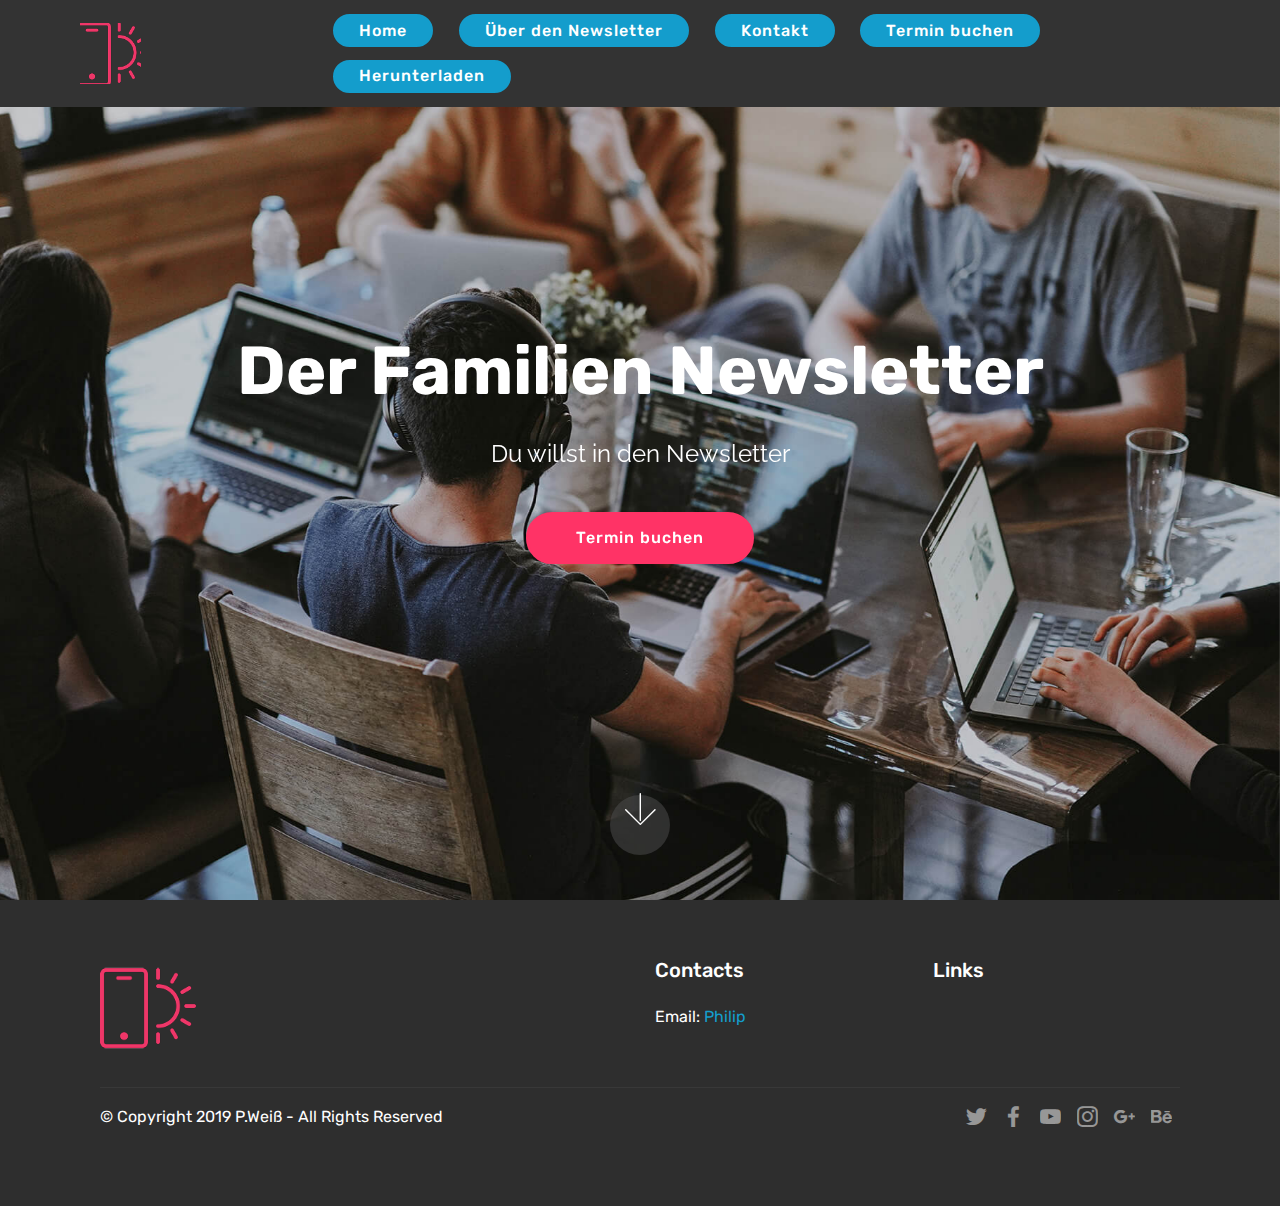
<file: index.html>
<!DOCTYPE html>
<html >
<head>
  <!-- Site made with Mobirise Website Builder v4.9.4, https://mobirise.com -->
  <meta charset="UTF-8">
  <meta http-equiv="X-UA-Compatible" content="IE=edge">
  <meta name="generator" content="Mobirise v4.9.4, mobirise.com">
  <meta name="viewport" content="width=device-width, initial-scale=1, minimum-scale=1">
  <link rel="shortcut icon" href="assets/images/logo2.png" type="image/x-icon">
  <meta name="description" content="">
  <title>Home</title>
  <link rel="stylesheet" href="assets/web/assets/mobirise-icons/mobirise-icons.css">
  <link rel="stylesheet" href="assets/tether/tether.min.css">
  <link rel="stylesheet" href="assets/bootstrap/css/bootstrap.min.css">
  <link rel="stylesheet" href="assets/bootstrap/css/bootstrap-grid.min.css">
  <link rel="stylesheet" href="assets/bootstrap/css/bootstrap-reboot.min.css">
  <link rel="stylesheet" href="assets/socicon/css/styles.css">
  <link rel="stylesheet" href="assets/dropdown/css/style.css">
  <link rel="stylesheet" href="assets/theme/css/style.css">
  <link rel="stylesheet" href="assets/mobirise/css/mbr-additional.css" type="text/css">
  
  
  
</head>
<body>
  <section class="menu cid-qTkzRZLJNu" once="menu" id="menu1-0">

    

    <nav class="navbar navbar-expand beta-menu navbar-dropdown align-items-center navbar-fixed-top navbar-toggleable-sm">
        <button class="navbar-toggler navbar-toggler-right" type="button" data-toggle="collapse" data-target="#navbarSupportedContent" aria-controls="navbarSupportedContent" aria-expanded="false" aria-label="Toggle navigation">
            <div class="hamburger">
                <span></span>
                <span></span>
                <span></span>
                <span></span>
            </div>
        </button>
        <div class="menu-logo">
            <div class="navbar-brand">
                <span class="navbar-logo">
                    <a href="#top">
                         <img src="assets/images/logo2.png" alt="Mobirise" title="" style="height: 3.8rem;">
                    </a>
                </span>
                <span class="navbar-caption-wrap"><a class="navbar-caption text-white display-4" href="index.html"></a></span>
            </div>
        </div>
        <div class="collapse navbar-collapse" id="navbarSupportedContent">
            <ul class="navbar-nav nav-dropdown" data-app-modern-menu="true"><li class="nav-item">
                    <a class="nav-link link text-white display-4" href="https://mobirise.com">
                        </a>
                </li>
                <li class="nav-item">
                    <a class="nav-link link text-white display-4" href="index.html"><br><br></a>
                </li></ul>
            <div class="navbar-buttons mbr-section-btn"><a class="btn btn-sm btn-primary display-4" href="index.html">Home<br></a> <a class="btn btn-sm btn-primary display-4" href="page3.html">Über den Newsletter<br></a> <a class="btn btn-sm btn-primary display-4" href="kontakt.html">Kontakt</a> <a class="btn btn-sm btn-primary display-4" href="Termin.html">Termin buchen</a> <a class="btn btn-sm btn-primary display-4" href="assets/files/Layout%20Informer.pdf">Herunterladen</a></div>
        </div>
    </nav>
</section>

<section class="engine"><a href="https://mobirise.info/y">html site templates</a></section><section class="cid-qTkA127IK8 mbr-fullscreen mbr-parallax-background" id="header2-1">

    

    

    <div class="container align-center">
        <div class="row justify-content-md-center">
            <div class="mbr-white col-md-10">
                <h1 class="mbr-section-title mbr-bold pb-3 mbr-fonts-style display-1">Der Familien Newsletter</h1>
                
                <p class="mbr-text pb-3 mbr-fonts-style display-5">Du willst in den Newsletter</p>
                <div class="mbr-section-btn"><a class="btn btn-md btn-secondary display-4" href="Termin.html">Termin buchen</a></div>
            </div>
        </div>
    </div>
    <div class="mbr-arrow hidden-sm-down" aria-hidden="true">
        <a href="#next">
            <i class="mbri-down mbr-iconfont"></i>
        </a>
    </div>
</section>

<section class="cid-qTkAaeaxX5" id="footer1-2">

    

    

    <div class="container">
        <div class="media-container-row content text-white">
            <div class="col-12 col-md-3">
                <div class="media-wrap">
                    <a href="https://mobirise.com/">
                        <img src="assets/images/logo22.png" alt="Mobirise">
                    </a>
                </div>
            </div>
            <div class="col-12 col-md-3 mbr-fonts-style display-7">
                <h5 class="pb-3"></h5>
                <p class="mbr-text"></p>
            </div>
            <div class="col-12 col-md-3 mbr-fonts-style display-7">
                <h5 class="pb-3">
                    Contacts
                </h5>
                <p class="mbr-text">
                    Email: <a href="mailto:philipweiss@herr-der-mails.de">Philip&nbsp;</a><br><br></p>
            </div>
            <div class="col-12 col-md-3 mbr-fonts-style display-7">
                <h5 class="pb-3">
                    Links
                </h5>
                <p class="mbr-text"></p>
            </div>
        </div>
        <div class="footer-lower">
            <div class="media-container-row">
                <div class="col-sm-12">
                    <hr>
                </div>
            </div>
            <div class="media-container-row mbr-white">
                <div class="col-sm-6 copyright">
                    <p class="mbr-text mbr-fonts-style display-7">
                        © Copyright 2019 P.Weiß - All Rights Reserved
                    </p>
                </div>
                <div class="col-md-6">
                    <div class="social-list align-right">
                        <div class="soc-item">
                            <a href="https://twitter.com/mobirise" target="_blank">
                                <span class="socicon-twitter socicon mbr-iconfont mbr-iconfont-social"></span>
                            </a>
                        </div>
                        <div class="soc-item">
                            <a href="https://www.facebook.com/pages/Mobirise/1616226671953247" target="_blank">
                                <span class="socicon-facebook socicon mbr-iconfont mbr-iconfont-social"></span>
                            </a>
                        </div>
                        <div class="soc-item">
                            <a href="https://www.youtube.com/c/mobirise" target="_blank">
                                <span class="socicon-youtube socicon mbr-iconfont mbr-iconfont-social"></span>
                            </a>
                        </div>
                        <div class="soc-item">
                            <a href="https://instagram.com/mobirise" target="_blank">
                                <span class="socicon-instagram socicon mbr-iconfont mbr-iconfont-social"></span>
                            </a>
                        </div>
                        <div class="soc-item">
                            <a href="https://plus.google.com/u/0/+Mobirise" target="_blank">
                                <span class="socicon-googleplus socicon mbr-iconfont mbr-iconfont-social"></span>
                            </a>
                        </div>
                        <div class="soc-item">
                            <a href="https://www.behance.net/Mobirise" target="_blank">
                                <span class="socicon-behance socicon mbr-iconfont mbr-iconfont-social"></span>
                            </a>
                        </div>
                    </div>
                </div>
            </div>
        </div>
    </div>
</section>


  <script src="assets/web/assets/jquery/jquery.min.js"></script>
  <script src="assets/popper/popper.min.js"></script>
  <script src="assets/tether/tether.min.js"></script>
  <script src="assets/bootstrap/js/bootstrap.min.js"></script>
  <script src="assets/dropdown/js/script.min.js"></script>
  <script src="assets/touchswipe/jquery.touch-swipe.min.js"></script>
  <script src="assets/parallax/jarallax.min.js"></script>
  <script src="assets/smoothscroll/smooth-scroll.js"></script>
  <script src="assets/theme/js/script.js"></script>
  
  
</body>
</html>
</file>
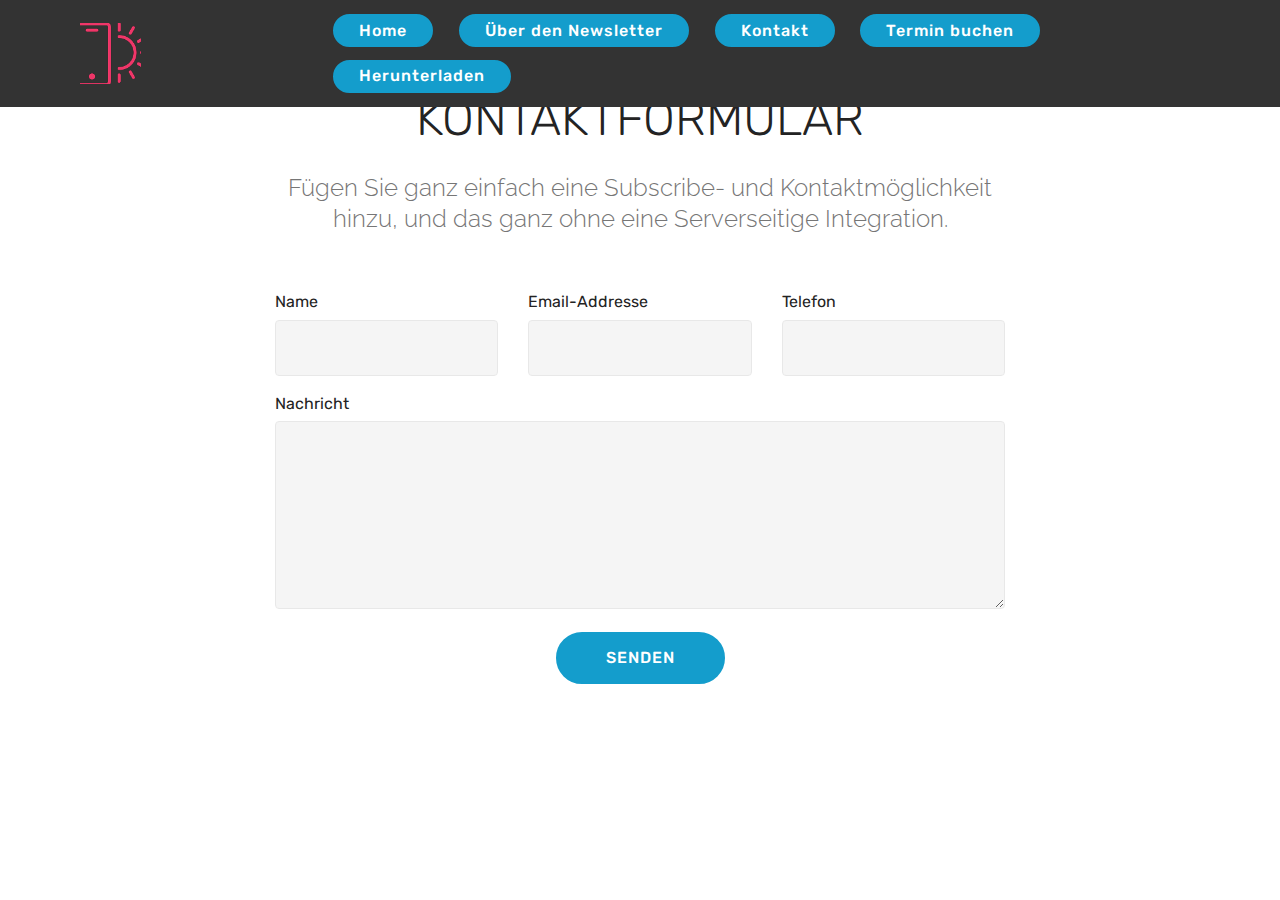
<file: kontakt.html>
<!DOCTYPE html>
<html >
<head>
  <!-- Site made with Mobirise Website Builder v4.9.4, https://mobirise.com -->
  <meta charset="UTF-8">
  <meta http-equiv="X-UA-Compatible" content="IE=edge">
  <meta name="generator" content="Mobirise v4.9.4, mobirise.com">
  <meta name="viewport" content="width=device-width, initial-scale=1, minimum-scale=1">
  <link rel="shortcut icon" href="assets/images/logo2.png" type="image/x-icon">
  <meta name="description" content="Website Builder Description">
  <title>Kontakt</title>
  <link rel="stylesheet" href="assets/tether/tether.min.css">
  <link rel="stylesheet" href="assets/bootstrap/css/bootstrap.min.css">
  <link rel="stylesheet" href="assets/bootstrap/css/bootstrap-grid.min.css">
  <link rel="stylesheet" href="assets/bootstrap/css/bootstrap-reboot.min.css">
  <link rel="stylesheet" href="assets/dropdown/css/style.css">
  <link rel="stylesheet" href="assets/theme/css/style.css">
  <link rel="stylesheet" href="assets/mobirise/css/mbr-additional.css" type="text/css">
  
  
  
</head>
<body>
  <section class="menu cid-qTkzRZLJNu" once="menu" id="menu1-3">

    

    <nav class="navbar navbar-expand beta-menu navbar-dropdown align-items-center navbar-fixed-top navbar-toggleable-sm">
        <button class="navbar-toggler navbar-toggler-right" type="button" data-toggle="collapse" data-target="#navbarSupportedContent" aria-controls="navbarSupportedContent" aria-expanded="false" aria-label="Toggle navigation">
            <div class="hamburger">
                <span></span>
                <span></span>
                <span></span>
                <span></span>
            </div>
        </button>
        <div class="menu-logo">
            <div class="navbar-brand">
                <span class="navbar-logo">
                    <a href="#top">
                         <img src="assets/images/logo2.png" alt="Mobirise" title="" style="height: 3.8rem;">
                    </a>
                </span>
                <span class="navbar-caption-wrap"><a class="navbar-caption text-white display-4" href="index.html"></a></span>
            </div>
        </div>
        <div class="collapse navbar-collapse" id="navbarSupportedContent">
            <ul class="navbar-nav nav-dropdown" data-app-modern-menu="true"><li class="nav-item">
                    <a class="nav-link link text-white display-4" href="https://mobirise.com">
                        </a>
                </li>
                <li class="nav-item">
                    <a class="nav-link link text-white display-4" href="index.html"><br><br></a>
                </li></ul>
            <div class="navbar-buttons mbr-section-btn"><a class="btn btn-sm btn-primary display-4" href="index.html">Home<br></a> <a class="btn btn-sm btn-primary display-4" href="page3.html">Über den Newsletter<br></a> <a class="btn btn-sm btn-primary display-4" href="kontakt.html">Kontakt</a> <a class="btn btn-sm btn-primary display-4" href="Termin.html">Termin buchen</a> <a class="btn btn-sm btn-primary display-4" href="assets/files/Layout%20Informer.pdf">Herunterladen</a></div>
        </div>
    </nav>
</section>

<section class="engine"><a href="https://mobirise.info/p">website templates free download</a></section><section class="mbr-section form1 cid-rjLzx96z0Y" id="form1-4">

    

    
    <div class="container">
        <div class="row justify-content-center">
            <div class="title col-12 col-lg-8">
                <h2 class="mbr-section-title align-center pb-3 mbr-fonts-style display-2">
                    KONTAKTFORMULAR
                </h2>
                <h3 class="mbr-section-subtitle align-center mbr-light pb-3 mbr-fonts-style display-5">
                    Fügen Sie ganz einfach eine Subscribe- und Kontaktmöglichkeit hinzu, und das ganz ohne eine Serverseitige Integration.
                </h3>
            </div>
        </div>
    </div>
    <div class="container">
        <div class="row justify-content-center">
            <div class="media-container-column col-lg-8" data-form-type="formoid">
                <!---Formbuilder Form--->
                <form action="https://mobirise.com/" method="POST" class="mbr-form form-with-styler" data-form-title="Mobirise Form"><input type="hidden" name="email" data-form-email="true" value="cI8RziVNr6hzMyDCrSBggmNcaQT8nWPWNs+pmKMI/T5aF0fsDDrsLB16Z6QsKb5+JwtajILjlo1lKrTdH49wsrJVmOwd8SLymVcBxSy7poBDurfV4DV1SE6yveq62LX+">
                    <div class="row row-sm-offset">
                        <div hidden="hidden" data-form-alert="" class="alert alert-success col-12">Vielen Dank! Ihre Nachricht wurde verschickt!</div>
                        <div hidden="hidden" data-form-alert-danger="" class="alert alert-danger col-12">
                        </div>
                    </div>
                    <div class="dragArea row row-sm-offset">
                        <div class="col-md-4  form-group" data-for="name">
                            <label for="name-form1-4" class="form-control-label mbr-fonts-style display-7">Name</label>
                            <input type="text" name="name" data-form-field="Name" required="required" class="form-control display-7" id="name-form1-4">
                        </div>
                        <div class="col-md-4  form-group" data-for="email">
                            <label for="email-form1-4" class="form-control-label mbr-fonts-style display-7">Email-Addresse</label>
                            <input type="email" name="email" data-form-field="Email" required="required" class="form-control display-7" id="email-form1-4">
                        </div>
                        <div data-for="phone" class="col-md-4  form-group">
                            <label for="phone-form1-4" class="form-control-label mbr-fonts-style display-7">Telefon</label>
                            <input type="tel" name="phone" data-form-field="Phone" class="form-control display-7" id="phone-form1-4">
                        </div>
                        <div data-for="message" class="col-md-12 form-group">
                            <label for="message-form1-4" class="form-control-label mbr-fonts-style display-7">Nachricht</label>
                            <textarea name="message" data-form-field="Message" class="form-control display-7" id="message-form1-4"></textarea>
                        </div>
                        <div class="col-md-12 input-group-btn align-center">
                            <button type="submit" class="btn btn-primary btn-form display-4">SENDEN</button>
                        </div>
                    </div>
                </form><!---Formbuilder Form--->
            </div>
        </div>
    </div>
</section>


  <script src="assets/web/assets/jquery/jquery.min.js"></script>
  <script src="assets/popper/popper.min.js"></script>
  <script src="assets/tether/tether.min.js"></script>
  <script src="assets/bootstrap/js/bootstrap.min.js"></script>
  <script src="assets/smoothscroll/smooth-scroll.js"></script>
  <script src="assets/dropdown/js/script.min.js"></script>
  <script src="assets/touchswipe/jquery.touch-swipe.min.js"></script>
  <script src="assets/theme/js/script.js"></script>
  <script src="assets/formoid/formoid.min.js"></script>
  
  
</body>
</html>
</file>
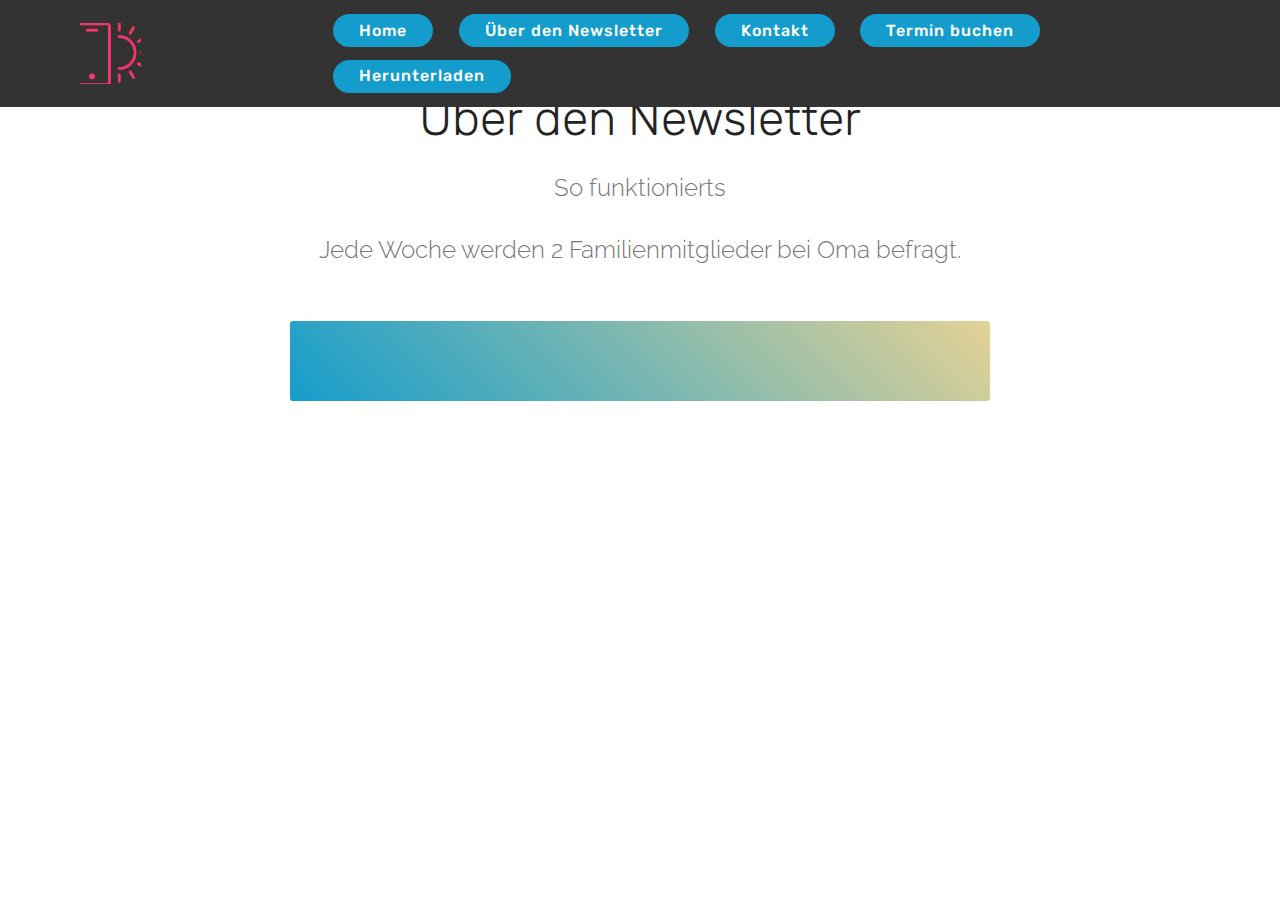
<file: page3.html>
<!DOCTYPE html>
<html >
<head>
  <!-- Site made with Mobirise Website Builder v4.9.4, https://mobirise.com -->
  <meta charset="UTF-8">
  <meta http-equiv="X-UA-Compatible" content="IE=edge">
  <meta name="generator" content="Mobirise v4.9.4, mobirise.com">
  <meta name="viewport" content="width=device-width, initial-scale=1, minimum-scale=1">
  <link rel="shortcut icon" href="assets/images/logo2.png" type="image/x-icon">
  <meta name="description" content="Site Maker Description">
  <title>Über mich</title>
  <link rel="stylesheet" href="assets/tether/tether.min.css">
  <link rel="stylesheet" href="assets/bootstrap/css/bootstrap.min.css">
  <link rel="stylesheet" href="assets/bootstrap/css/bootstrap-grid.min.css">
  <link rel="stylesheet" href="assets/bootstrap/css/bootstrap-reboot.min.css">
  <link rel="stylesheet" href="assets/dropdown/css/style.css">
  <link rel="stylesheet" href="assets/theme/css/style.css">
  <link rel="stylesheet" href="assets/mobirise/css/mbr-additional.css" type="text/css">
  
  
  
</head>
<body>
  <section class="menu cid-qTkzRZLJNu" once="menu" id="menu1-8">

    

    <nav class="navbar navbar-expand beta-menu navbar-dropdown align-items-center navbar-fixed-top navbar-toggleable-sm">
        <button class="navbar-toggler navbar-toggler-right" type="button" data-toggle="collapse" data-target="#navbarSupportedContent" aria-controls="navbarSupportedContent" aria-expanded="false" aria-label="Toggle navigation">
            <div class="hamburger">
                <span></span>
                <span></span>
                <span></span>
                <span></span>
            </div>
        </button>
        <div class="menu-logo">
            <div class="navbar-brand">
                <span class="navbar-logo">
                    <a href="#top">
                         <img src="assets/images/logo2.png" alt="Mobirise" title="" style="height: 3.8rem;">
                    </a>
                </span>
                <span class="navbar-caption-wrap"><a class="navbar-caption text-white display-4" href="index.html"></a></span>
            </div>
        </div>
        <div class="collapse navbar-collapse" id="navbarSupportedContent">
            <ul class="navbar-nav nav-dropdown" data-app-modern-menu="true"><li class="nav-item">
                    <a class="nav-link link text-white display-4" href="https://mobirise.com">
                        </a>
                </li>
                <li class="nav-item">
                    <a class="nav-link link text-white display-4" href="index.html"><br><br></a>
                </li></ul>
            <div class="navbar-buttons mbr-section-btn"><a class="btn btn-sm btn-primary display-4" href="index.html">Home<br></a> <a class="btn btn-sm btn-primary display-4" href="page3.html">Über den Newsletter<br></a> <a class="btn btn-sm btn-primary display-4" href="kontakt.html">Kontakt</a> <a class="btn btn-sm btn-primary display-4" href="Termin.html">Termin buchen</a> <a class="btn btn-sm btn-primary display-4" href="assets/files/Layout%20Informer.pdf">Herunterladen</a></div>
        </div>
    </nav>
</section>

<section class="engine"><a href="https://mobirise.info/h">how to create a web page</a></section><section class="countdown2 cid-rjLFdrtrnd" id="countdown2-a">

    

    

    <div class="container">
        <h2 class="mbr-section-title pb-3 align-center mbr-fonts-style display-2">Über den Newsletter</h2>
        <h3 class="mbr-section-subtitle align-center mbr-fonts-style display-5">So funktionierts<br><br>Jede Woche werden 2 Familienmitglieder bei Oma befragt.</h3>
    </div>
    <div class="container pt-5 mt-2">
        <div class=" countdown-cont align-center p-4">
            <div class="event-name align-left mbr-white ">
                <h4 class="mbr-fonts-style display-5"></h4>
            </div>
            <div class="countdown align-center py-2" data-due-date="09.03.2019">
            </div>
            <div class="daysCountdown" title="Days"></div>
            <div class="hoursCountdown" title="Hours"></div>
            <div class="minutesCountdown" title="Minutes"></div>
            <div class="secondsCountdown" title="Seconds"></div>
            <div class="event-date align-left mbr-white">
                <h5 class="mbr-fonts-style display-7"></h5>
            </div>
        </div>

        
    </div>
</section>


  <script src="assets/web/assets/jquery/jquery.min.js"></script>
  <script src="assets/popper/popper.min.js"></script>
  <script src="assets/tether/tether.min.js"></script>
  <script src="assets/bootstrap/js/bootstrap.min.js"></script>
  <script src="assets/smoothscroll/smooth-scroll.js"></script>
  <script src="assets/dropdown/js/script.min.js"></script>
  <script src="assets/touchswipe/jquery.touch-swipe.min.js"></script>
  <script src="assets/countdown/jquery.countdown.min.js"></script>
  <script src="assets/theme/js/script.js"></script>
  
  
</body>
</html>
</file>
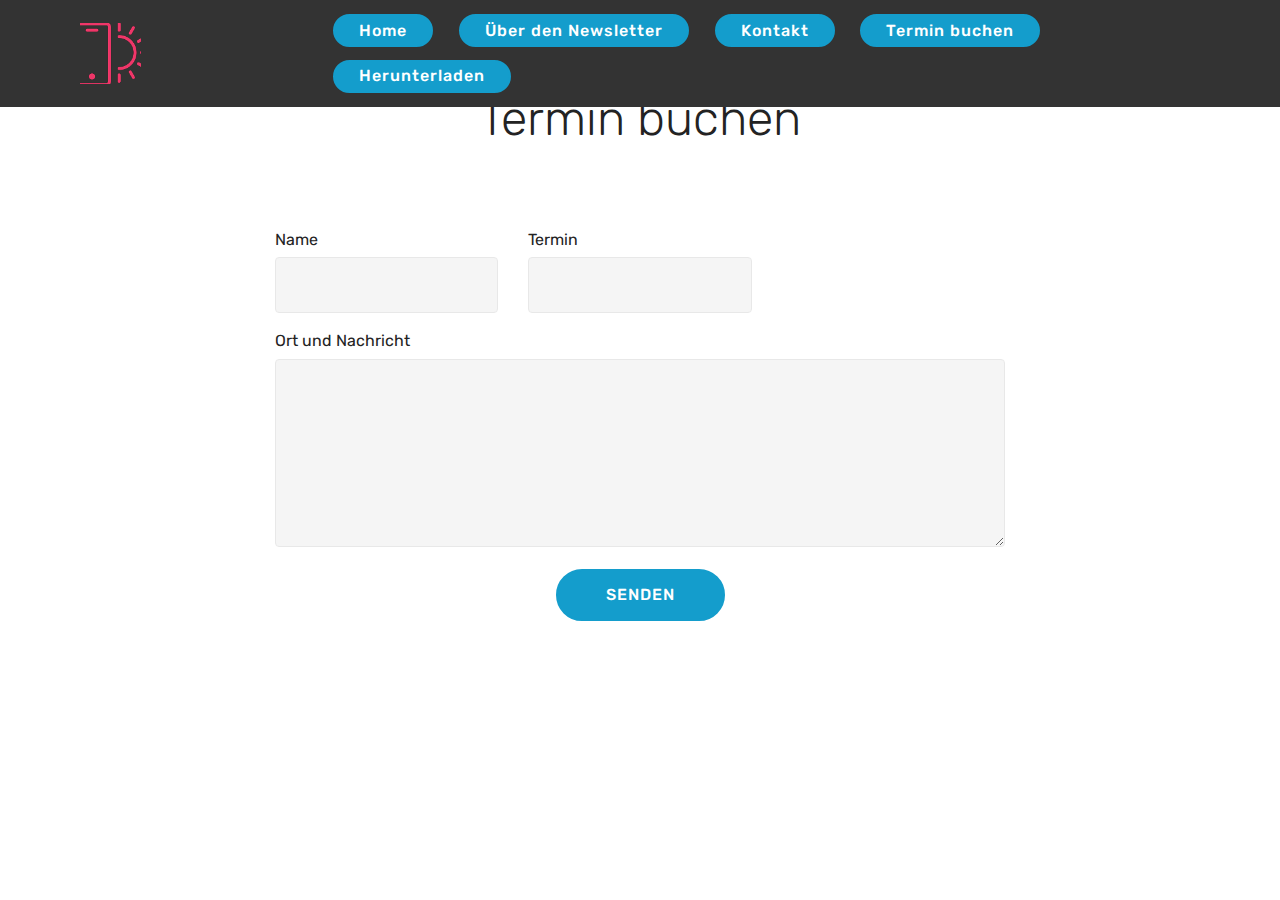
<file: Termin.html>
<!DOCTYPE html>
<html >
<head>
  <!-- Site made with Mobirise Website Builder v4.9.4, https://mobirise.com -->
  <meta charset="UTF-8">
  <meta http-equiv="X-UA-Compatible" content="IE=edge">
  <meta name="generator" content="Mobirise v4.9.4, mobirise.com">
  <meta name="viewport" content="width=device-width, initial-scale=1, minimum-scale=1">
  <link rel="shortcut icon" href="assets/images/logo2.png" type="image/x-icon">
  <meta name="description" content="Web Builder Description">
  <title>Termin</title>
  <link rel="stylesheet" href="assets/tether/tether.min.css">
  <link rel="stylesheet" href="assets/bootstrap/css/bootstrap.min.css">
  <link rel="stylesheet" href="assets/bootstrap/css/bootstrap-grid.min.css">
  <link rel="stylesheet" href="assets/bootstrap/css/bootstrap-reboot.min.css">
  <link rel="stylesheet" href="assets/dropdown/css/style.css">
  <link rel="stylesheet" href="assets/theme/css/style.css">
  <link rel="stylesheet" href="assets/mobirise/css/mbr-additional.css" type="text/css">
  
  
  
</head>
<body>
  <section class="menu cid-qTkzRZLJNu" once="menu" id="menu1-6">

    

    <nav class="navbar navbar-expand beta-menu navbar-dropdown align-items-center navbar-fixed-top navbar-toggleable-sm">
        <button class="navbar-toggler navbar-toggler-right" type="button" data-toggle="collapse" data-target="#navbarSupportedContent" aria-controls="navbarSupportedContent" aria-expanded="false" aria-label="Toggle navigation">
            <div class="hamburger">
                <span></span>
                <span></span>
                <span></span>
                <span></span>
            </div>
        </button>
        <div class="menu-logo">
            <div class="navbar-brand">
                <span class="navbar-logo">
                    <a href="#top">
                         <img src="assets/images/logo2.png" alt="Mobirise" title="" style="height: 3.8rem;">
                    </a>
                </span>
                <span class="navbar-caption-wrap"><a class="navbar-caption text-white display-4" href="index.html"></a></span>
            </div>
        </div>
        <div class="collapse navbar-collapse" id="navbarSupportedContent">
            <ul class="navbar-nav nav-dropdown" data-app-modern-menu="true"><li class="nav-item">
                    <a class="nav-link link text-white display-4" href="https://mobirise.com">
                        </a>
                </li>
                <li class="nav-item">
                    <a class="nav-link link text-white display-4" href="index.html"><br><br></a>
                </li></ul>
            <div class="navbar-buttons mbr-section-btn"><a class="btn btn-sm btn-primary display-4" href="index.html">Home<br></a> <a class="btn btn-sm btn-primary display-4" href="page3.html">Über den Newsletter<br></a> <a class="btn btn-sm btn-primary display-4" href="kontakt.html">Kontakt</a> <a class="btn btn-sm btn-primary display-4" href="Termin.html">Termin buchen</a> <a class="btn btn-sm btn-primary display-4" href="assets/files/Layout%20Informer.pdf">Herunterladen</a></div>
        </div>
    </nav>
</section>

<section class="engine"><a href="https://mobirise.info/c">free site builder</a></section><section class="mbr-section form1 cid-rjLC7nUzW9" id="form1-7">

    

    
    <div class="container">
        <div class="row justify-content-center">
            <div class="title col-12 col-lg-8">
                <h2 class="mbr-section-title align-center pb-3 mbr-fonts-style display-2">
                    Termin buchen</h2>
                <h3 class="mbr-section-subtitle align-center mbr-light pb-3 mbr-fonts-style display-5"></h3>
            </div>
        </div>
    </div>
    <div class="container">
        <div class="row justify-content-center">
            <div class="media-container-column col-lg-8" data-form-type="formoid">
                <!---Formbuilder Form--->
                <form action="https://mobirise.com/" method="POST" class="mbr-form form-with-styler" data-form-title="Mobirise Form"><input type="hidden" name="email" data-form-email="true" value="vjH98BXBHSQFee4+7Fm1mgJfGS8lBnfsdcpDoHS7J672L1sWMcqWS+/nBoQcP60PU0lcXybI5UkQUrxMBcEWuO8QnJzytxsfiOJjd5jsTPzl4j4DiVBA4bpVz9bkoE4x">
                    <div class="row row-sm-offset">
                        <div hidden="hidden" data-form-alert="" class="alert alert-success col-12">Vielen Dank! Ihre Nachricht wurde verschickt!</div>
                        <div hidden="hidden" data-form-alert-danger="" class="alert alert-danger col-12">
                        </div>
                    </div>
                    <div class="dragArea row row-sm-offset">
                        <div class="col-md-4  form-group" data-for="name">
                            <label for="name-form1-7" class="form-control-label mbr-fonts-style display-7">Name</label>
                            <input type="text" name="name" data-form-field="Name" required="required" class="form-control display-7" id="name-form1-7">
                        </div>
                        <div class="col-md-4  form-group" data-for="email">
                            <label for="email-form1-7" class="form-control-label mbr-fonts-style display-7">Termin</label>
                            <input type="email" name="email" data-form-field="Email" required="required" class="form-control display-7" id="email-form1-7">
                        </div>
                        
                        <div data-for="message" class="col-md-12 form-group">
                            <label for="message-form1-7" class="form-control-label mbr-fonts-style display-7">Ort und Nachricht</label>
                            <textarea name="message" data-form-field="Message" class="form-control display-7" id="message-form1-7"></textarea>
                        </div>
                        <div class="col-md-12 input-group-btn align-center">
                            <button type="submit" class="btn btn-primary btn-form display-4">SENDEN</button>
                        </div>
                    </div>
                </form><!---Formbuilder Form--->
            </div>
        </div>
    </div>
</section>


  <script src="assets/web/assets/jquery/jquery.min.js"></script>
  <script src="assets/popper/popper.min.js"></script>
  <script src="assets/tether/tether.min.js"></script>
  <script src="assets/bootstrap/js/bootstrap.min.js"></script>
  <script src="assets/smoothscroll/smooth-scroll.js"></script>
  <script src="assets/dropdown/js/script.min.js"></script>
  <script src="assets/touchswipe/jquery.touch-swipe.min.js"></script>
  <script src="assets/theme/js/script.js"></script>
  <script src="assets/formoid/formoid.min.js"></script>
  
  
</body>
</html>
</file>
<file: assets/web/assets/mobirise-icons/mobirise-icons.css>
@font-face {
  font-family: 'MobiriseIcons';
  src:  url('mobirise-icons.eot?spat4u');
  src:  url('mobirise-icons.eot?spat4u#iefix') format('embedded-opentype'),
    url('mobirise-icons.ttf?spat4u') format('truetype'),
    url('mobirise-icons.woff?spat4u') format('woff'),
    url('mobirise-icons.svg?spat4u#MobiriseIcons') format('svg');
  font-weight: normal;
  font-style: normal;
}

[class^="mbri-"], [class*=" mbri-"] {
  /* use !important to prevent issues with browser extensions that change fonts */
  font-family: MobiriseIcons !important;
  speak: none;
  font-style: normal;
  font-weight: normal;
  font-variant: normal;
  text-transform: none;
  line-height: 1;

  /* Better Font Rendering =========== */
  -webkit-font-smoothing: antialiased;
  -moz-osx-font-smoothing: grayscale;
}

.mbri-add-submenu:before {
  content: "\e900";
}
.mbri-alert:before {
  content: "\e901";
}
.mbri-align-center:before {
  content: "\e902";
}
.mbri-align-justify:before {
  content: "\e903";
}
.mbri-align-left:before {
  content: "\e904";
}
.mbri-align-right:before {
  content: "\e905";
}
.mbri-android:before {
  content: "\e906";
}
.mbri-apple:before {
  content: "\e907";
}
.mbri-arrow-down:before {
  content: "\e908";
}
.mbri-arrow-next:before {
  content: "\e909";
}
.mbri-arrow-prev:before {
  content: "\e90a";
}
.mbri-arrow-up:before {
  content: "\e90b";
}
.mbri-bold:before {
  content: "\e90c";
}
.mbri-bookmark:before {
  content: "\e90d";
}
.mbri-bootstrap:before {
  content: "\e90e";
}
.mbri-briefcase:before {
  content: "\e90f";
}
.mbri-browse:before {
  content: "\e910";
}
.mbri-bulleted-list:before {
  content: "\e911";
}
.mbri-calendar:before {
  content: "\e912";
}
.mbri-camera:before {
  content: "\e913";
}
.mbri-cart-add:before {
  content: "\e914";
}
.mbri-cart-full:before {
  content: "\e915";
}
.mbri-cash:before {
  content: "\e916";
}
.mbri-change-style:before {
  content: "\e917";
}
.mbri-chat:before {
  content: "\e918";
}
.mbri-clock:before {
  content: "\e919";
}
.mbri-close:before {
  content: "\e91a";
}
.mbri-cloud:before {
  content: "\e91b";
}
.mbri-code:before {
  content: "\e91c";
}
.mbri-contact-form:before {
  content: "\e91d";
}
.mbri-credit-card:before {
  content: "\e91e";
}
.mbri-cursor-click:before {
  content: "\e91f";
}
.mbri-cust-feedback:before {
  content: "\e920";
}
.mbri-database:before {
  content: "\e921";
}
.mbri-delivery:before {
  content: "\e922";
}
.mbri-desktop:before {
  content: "\e923";
}
.mbri-devices:before {
  content: "\e924";
}
.mbri-down:before {
  content: "\e925";
}
.mbri-download:before {
  content: "\e989";
}
.mbri-drag-n-drop:before {
  content: "\e927";
}
.mbri-drag-n-drop2:before {
  content: "\e928";
}
.mbri-edit:before {
  content: "\e929";
}
.mbri-edit2:before {
  content: "\e92a";
}
.mbri-error:before {
  content: "\e92b";
}
.mbri-extension:before {
  content: "\e92c";
}
.mbri-features:before {
  content: "\e92d";
}
.mbri-file:before {
  content: "\e92e";
}
.mbri-flag:before {
  content: "\e92f";
}
.mbri-folder:before {
  content: "\e930";
}
.mbri-gift:before {
  content: "\e931";
}
.mbri-github:before {
  content: "\e932";
}
.mbri-globe:before {
  content: "\e933";
}
.mbri-globe-2:before {
  content: "\e934";
}
.mbri-growing-chart:before {
  content: "\e935";
}
.mbri-hearth:before {
  content: "\e936";
}
.mbri-help:before {
  content: "\e937";
}
.mbri-home:before {
  content: "\e938";
}
.mbri-hot-cup:before {
  content: "\e939";
}
.mbri-idea:before {
  content: "\e93a";
}
.mbri-image-gallery:before {
  content: "\e93b";
}
.mbri-image-slider:before {
  content: "\e93c";
}
.mbri-info:before {
  content: "\e93d";
}
.mbri-italic:before {
  content: "\e93e";
}
.mbri-key:before {
  content: "\e93f";
}
.mbri-laptop:before {
  content: "\e940";
}
.mbri-layers:before {
  content: "\e941";
}
.mbri-left-right:before {
  content: "\e942";
}
.mbri-left:before {
  content: "\e943";
}
.mbri-letter:before {
  content: "\e944";
}
.mbri-like:before {
  content: "\e945";
}
.mbri-link:before {
  content: "\e946";
}
.mbri-lock:before {
  content: "\e947";
}
.mbri-login:before {
  content: "\e948";
}
.mbri-logout:before {
  content: "\e949";
}
.mbri-magic-stick:before {
  content: "\e94a";
}
.mbri-map-pin:before {
  content: "\e94b";
}
.mbri-menu:before {
  content: "\e94c";
}
.mbri-mobile:before {
  content: "\e94d";
}
.mbri-mobile2:before {
  content: "\e94e";
}
.mbri-mobirise:before {
  content: "\e94f";
}
.mbri-more-horizontal:before {
  content: "\e950";
}
.mbri-more-vertical:before {
  content: "\e951";
}
.mbri-music:before {
  content: "\e952";
}
.mbri-new-file:before {
  content: "\e953";
}
.mbri-numbered-list:before {
  content: "\e954";
}
.mbri-opened-folder:before {
  content: "\e955";
}
.mbri-pages:before {
  content: "\e956";
}
.mbri-paper-plane:before {
  content: "\e957";
}
.mbri-paperclip:before {
  content: "\e958";
}
.mbri-photo:before {
  content: "\e959";
}
.mbri-photos:before {
  content: "\e95a";
}
.mbri-pin:before {
  content: "\e95b";
}
.mbri-play:before {
  content: "\e95c";
}
.mbri-plus:before {
  content: "\e95d";
}
.mbri-preview:before {
  content: "\e95e";
}
.mbri-print:before {
  content: "\e95f";
}
.mbri-protect:before {
  content: "\e960";
}
.mbri-question:before {
  content: "\e961";
}
.mbri-quote-left:before {
  content: "\e962";
}
.mbri-quote-right:before {
  content: "\e963";
}
.mbri-refresh:before {
  content: "\e964";
}
.mbri-responsive:before {
  content: "\e965";
}
.mbri-right:before {
  content: "\e966";
}
.mbri-rocket:before {
  content: "\e967";
}
.mbri-sad-face:before {
  content: "\e968";
}
.mbri-sale:before {
  content: "\e969";
}
.mbri-save:before {
  content: "\e96a";
}
.mbri-search:before {
  content: "\e96b";
}
.mbri-setting:before {
  content: "\e96c";
}
.mbri-setting2:before {
  content: "\e96d";
}
.mbri-setting3:before {
  content: "\e96e";
}
.mbri-share:before {
  content: "\e96f";
}
.mbri-shopping-bag:before {
  content: "\e970";
}
.mbri-shopping-basket:before {
  content: "\e971";
}
.mbri-shopping-cart:before {
  content: "\e972";
}
.mbri-sites:before {
  content: "\e973";
}
.mbri-smile-face:before {
  content: "\e974";
}
.mbri-speed:before {
  content: "\e975";
}
.mbri-star:before {
  content: "\e976";
}
.mbri-success:before {
  content: "\e977";
}
.mbri-sun:before {
  content: "\e978";
}
.mbri-sun2:before {
  content: "\e979";
}
.mbri-tablet:before {
  content: "\e97a";
}
.mbri-tablet-vertical:before {
  content: "\e97b";
}
.mbri-target:before {
  content: "\e97c";
}
.mbri-timer:before {
  content: "\e97d";
}
.mbri-to-ftp:before {
  content: "\e97e";
}
.mbri-to-local-drive:before {
  content: "\e97f";
}
.mbri-touch-swipe:before {
  content: "\e980";
}
.mbri-touch:before {
  content: "\e981";
}
.mbri-trash:before {
  content: "\e982";
}
.mbri-underline:before {
  content: "\e983";
}
.mbri-unlink:before {
  content: "\e984";
}
.mbri-unlock:before {
  content: "\e985";
}
.mbri-up-down:before {
  content: "\e986";
}
.mbri-up:before {
  content: "\e987";
}
.mbri-update:before {
  content: "\e988";
}
.mbri-upload:before {
 content: "\e926"; 
}
.mbri-user:before {
  content: "\e98a";
}
.mbri-user2:before {
  content: "\e98b";
}
.mbri-users:before {
  content: "\e98c";
}
.mbri-video:before {
  content: "\e98d";
}
.mbri-video-play:before {
  content: "\e98e";
}
.mbri-watch:before {
  content: "\e98f";
}
.mbri-website-theme:before {
  content: "\e990";
}
.mbri-wifi:before {
  content: "\e991";
}
.mbri-windows:before {
  content: "\e992";
}
.mbri-zoom-out:before {
  content: "\e993";
}
.mbri-redo:before {
  content: "\e994";
}
.mbri-undo:before {
  content: "\e995";
}
</file>
<file: assets/socicon/css/styles.css>
@charset "UTF-8";

@font-face {
  font-family: "socicon";
  src:url("../fonts/socicon.eot");
  src:url("../fonts/socicon.eot?#iefix") format("embedded-opentype"),
    url("../fonts/socicon.woff") format("woff"),
    url("../fonts/socicon.ttf") format("truetype"),
    url("../fonts/socicon.svg#socicon") format("svg");
  font-weight: normal;
  font-style: normal;

}

[data-icon]:before {
  font-family: "socicon" !important;
  content: attr(data-icon);
  font-style: normal !important;
  font-weight: normal !important;
  font-variant: normal !important;
  text-transform: none !important;
  speak: none;
  line-height: 1;
  -webkit-font-smoothing: antialiased;
  -moz-osx-font-smoothing: grayscale;
}

[class^="socicon-"]:before,
[class*=" socicon-"]:before {
  font-family: "socicon" !important;
  font-style: normal !important;
  font-weight: normal !important;
  font-variant: normal !important;
  text-transform: none !important;
  speak: none;
  line-height: 1;
  -webkit-font-smoothing: antialiased;
  -moz-osx-font-smoothing: grayscale;
}

.socicon-modelmayhem:before {
  content: "\e000";
}
.socicon-mixcloud:before {
  content: "\e001";
}
.socicon-drupal:before {
  content: "\e002";
}
.socicon-swarm:before {
  content: "\e003";
}
.socicon-istock:before {
  content: "\e004";
}
.socicon-yammer:before {
  content: "\e005";
}
.socicon-ello:before {
  content: "\e006";
}
.socicon-stackoverflow:before {
  content: "\e007";
}
.socicon-persona:before {
  content: "\e008";
}
.socicon-triplej:before {
  content: "\e009";
}
.socicon-houzz:before {
  content: "\e00a";
}
.socicon-rss:before {
  content: "\e00b";
}
.socicon-paypal:before {
  content: "\e00c";
}
.socicon-odnoklassniki:before {
  content: "\e00d";
}
.socicon-airbnb:before {
  content: "\e00e";
}
.socicon-periscope:before {
  content: "\e00f";
}
.socicon-outlook:before {
  content: "\e010";
}
.socicon-coderwall:before {
  content: "\e011";
}
.socicon-tripadvisor:before {
  content: "\e012";
}
.socicon-appnet:before {
  content: "\e013";
}
.socicon-goodreads:before {
  content: "\e014";
}
.socicon-tripit:before {
  content: "\e015";
}
.socicon-lanyrd:before {
  content: "\e016";
}
.socicon-slideshare:before {
  content: "\e017";
}
.socicon-buffer:before {
  content: "\e018";
}
.socicon-disqus:before {
  content: "\e019";
}
.socicon-vkontakte:before {
  content: "\e01a";
}
.socicon-whatsapp:before {
  content: "\e01b";
}
.socicon-patreon:before {
  content: "\e01c";
}
.socicon-storehouse:before {
  content: "\e01d";
}
.socicon-pocket:before {
  content: "\e01e";
}
.socicon-mail:before {
  content: "\e01f";
}
.socicon-blogger:before {
  content: "\e020";
}
.socicon-technorati:before {
  content: "\e021";
}
.socicon-reddit:before {
  content: "\e022";
}
.socicon-dribbble:before {
  content: "\e023";
}
.socicon-stumbleupon:before {
  content: "\e024";
}
.socicon-digg:before {
  content: "\e025";
}
.socicon-envato:before {
  content: "\e026";
}
.socicon-behance:before {
  content: "\e027";
}
.socicon-delicious:before {
  content: "\e028";
}
.socicon-deviantart:before {
  content: "\e029";
}
.socicon-forrst:before {
  content: "\e02a";
}
.socicon-play:before {
  content: "\e02b";
}
.socicon-zerply:before {
  content: "\e02c";
}
.socicon-wikipedia:before {
  content: "\e02d";
}
.socicon-apple:before {
  content: "\e02e";
}
.socicon-flattr:before {
  content: "\e02f";
}
.socicon-github:before {
  content: "\e030";
}
.socicon-renren:before {
  content: "\e031";
}
.socicon-friendfeed:before {
  content: "\e032";
}
.socicon-newsvine:before {
  content: "\e033";
}
.socicon-identica:before {
  content: "\e034";
}
.socicon-bebo:before {
  content: "\e035";
}
.socicon-zynga:before {
  content: "\e036";
}
.socicon-steam:before {
  content: "\e037";
}
.socicon-xbox:before {
  content: "\e038";
}
.socicon-windows:before {
  content: "\e039";
}
.socicon-qq:before {
  content: "\e03a";
}
.socicon-douban:before {
  content: "\e03b";
}
.socicon-meetup:before {
  content: "\e03c";
}
.socicon-playstation:before {
  content: "\e03d";
}
.socicon-android:before {
  content: "\e03e";
}
.socicon-snapchat:before {
  content: "\e03f";
}
.socicon-twitter:before {
  content: "\e040";
}
.socicon-facebook:before {
  content: "\e041";
}
.socicon-googleplus:before {
  content: "\e042";
}
.socicon-pinterest:before {
  content: "\e043";
}
.socicon-foursquare:before {
  content: "\e044";
}
.socicon-yahoo:before {
  content: "\e045";
}
.socicon-skype:before {
  content: "\e046";
}
.socicon-yelp:before {
  content: "\e047";
}
.socicon-feedburner:before {
  content: "\e048";
}
.socicon-linkedin:before {
  content: "\e049";
}
.socicon-viadeo:before {
  content: "\e04a";
}
.socicon-xing:before {
  content: "\e04b";
}
.socicon-myspace:before {
  content: "\e04c";
}
.socicon-soundcloud:before {
  content: "\e04d";
}
.socicon-spotify:before {
  content: "\e04e";
}
.socicon-grooveshark:before {
  content: "\e04f";
}
.socicon-lastfm:before {
  content: "\e050";
}
.socicon-youtube:before {
  content: "\e051";
}
.socicon-vimeo:before {
  content: "\e052";
}
.socicon-dailymotion:before {
  content: "\e053";
}
.socicon-vine:before {
  content: "\e054";
}
.socicon-flickr:before {
  content: "\e055";
}
.socicon-500px:before {
  content: "\e056";
}
.socicon-wordpress:before {
  content: "\e058";
}
.socicon-tumblr:before {
  content: "\e059";
}
.socicon-twitch:before {
  content: "\e05a";
}
.socicon-8tracks:before {
  content: "\e05b";
}
.socicon-amazon:before {
  content: "\e05c";
}
.socicon-icq:before {
  content: "\e05d";
}
.socicon-smugmug:before {
  content: "\e05e";
}
.socicon-ravelry:before {
  content: "\e05f";
}
.socicon-weibo:before {
  content: "\e060";
}
.socicon-baidu:before {
  content: "\e061";
}
.socicon-angellist:before {
  content: "\e062";
}
.socicon-ebay:before {
  content: "\e063";
}
.socicon-imdb:before {
  content: "\e064";
}
.socicon-stayfriends:before {
  content: "\e065";
}
.socicon-residentadvisor:before {
  content: "\e066";
}
.socicon-google:before {
  content: "\e067";
}
.socicon-yandex:before {
  content: "\e068";
}
.socicon-sharethis:before {
  content: "\e069";
}
.socicon-bandcamp:before {
  content: "\e06a";
}
.socicon-itunes:before {
  content: "\e06b";
}
.socicon-deezer:before {
  content: "\e06c";
}
.socicon-telegram:before {
  content: "\e06e";
}
.socicon-openid:before {
  content: "\e06f";
}
.socicon-amplement:before {
  content: "\e070";
}
.socicon-viber:before {
  content: "\e071";
}
.socicon-zomato:before {
  content: "\e072";
}
.socicon-draugiem:before {
  content: "\e074";
}
.socicon-endomodo:before {
  content: "\e075";
}
.socicon-filmweb:before {
  content: "\e076";
}
.socicon-stackexchange:before {
  content: "\e077";
}
.socicon-wykop:before {
  content: "\e078";
}
.socicon-teamspeak:before {
  content: "\e079";
}
.socicon-teamviewer:before {
  content: "\e07a";
}
.socicon-ventrilo:before {
  content: "\e07b";
}
.socicon-younow:before {
  content: "\e07c";
}
.socicon-raidcall:before {
  content: "\e07d";
}
.socicon-mumble:before {
  content: "\e07e";
}
.socicon-medium:before {
  content: "\e06d";
}
.socicon-bebee:before {
  content: "\e07f";
}
.socicon-hitbox:before {
  content: "\e080";
}
.socicon-reverbnation:before {
  content: "\e081";
}
.socicon-formulr:before {
  content: "\e082";
}
.socicon-instagram:before {
  content: "\e057";
}
.socicon-battlenet:before {
  content: "\e083";
}
.socicon-chrome:before {
  content: "\e084";
}
.socicon-discord:before {
  content: "\e086";
}
.socicon-issuu:before {
  content: "\e087";
}
.socicon-macos:before {
  content: "\e088";
}
.socicon-firefox:before {
  content: "\e089";
}
.socicon-opera:before {
  content: "\e08d";
}
.socicon-keybase:before {
  content: "\e090";
}
.socicon-alliance:before {
  content: "\e091";
}
.socicon-livejournal:before {
  content: "\e092";
}
.socicon-googlephotos:before {
  content: "\e093";
}
.socicon-horde:before {
  content: "\e094";
}
.socicon-etsy:before {
  content: "\e095";
}
.socicon-zapier:before {
  content: "\e096";
}
.socicon-google-scholar:before {
  content: "\e097";
}
.socicon-researchgate:before {
  content: "\e098";
}
.socicon-wechat:before {
  content: "\e099";
}
.socicon-strava:before {
  content: "\e09a";
}
.socicon-line:before {
  content: "\e09b";
}
.socicon-lyft:before {
  content: "\e09c";
}
.socicon-uber:before {
  content: "\e09d";
}
.socicon-songkick:before {
  content: "\e09e";
}
.socicon-viewbug:before {
  content: "\e09f";
}
.socicon-googlegroups:before {
  content: "\e0a0";
}
.socicon-quora:before {
  content: "\e073";
}
.socicon-diablo:before {
  content: "\e085";
}
.socicon-blizzard:before {
  content: "\e0a1";
}
.socicon-hearthstone:before {
  content: "\e08b";
}
.socicon-heroes:before {
  content: "\e08a";
}
.socicon-overwatch:before {
  content: "\e08c";
}
.socicon-warcraft:before {
  content: "\e08e";
}
.socicon-starcraft:before {
  content: "\e08f";
}
.socicon-beam:before {
  content: "\e0a2";
}
.socicon-curse:before {
  content: "\e0a3";
}
.socicon-player:before {
  content: "\e0a4";
}
.socicon-streamjar:before {
  content: "\e0a5";
}
.socicon-nintendo:before {
  content: "\e0a6";
}
.socicon-hellocoton:before {
  content: "\e0a7";
}
</file>
<file: assets/dropdown/css/style.css>
.navbar-dropdown {
  left: 0;
  padding: 0;
  position: absolute;
  right: 0;
  top: 0;
  transition: all 0.45s ease;
  z-index: 1030;
  background: #282828; }
  .navbar-dropdown .navbar-logo {
    margin-right: 0.8rem;
    transition: margin 0.3s ease-in-out;
    vertical-align: middle; }
    .navbar-dropdown .navbar-logo img {
      height: 3.125rem;
      transition: all 0.3s ease-in-out; }
    .navbar-dropdown .navbar-logo.mbr-iconfont {
      font-size: 3.125rem;
      line-height: 3.125rem; }
  .navbar-dropdown .navbar-caption {
    font-weight: 700;
    white-space: normal;
    vertical-align: -4px;
    line-height: 3.125rem !important; }
    .navbar-dropdown .navbar-caption, .navbar-dropdown .navbar-caption:hover {
      color: inherit;
      text-decoration: none; }
  .navbar-dropdown .mbr-iconfont + .navbar-caption {
    vertical-align: -1px; }
  .navbar-dropdown.navbar-fixed-top {
    position: fixed; }
  .navbar-dropdown .navbar-brand span {
    vertical-align: -4px; }
  .navbar-dropdown.bg-color.transparent {
    background: none; }
  .navbar-dropdown.navbar-short .navbar-brand {
    padding: 0.625rem 0; }
    .navbar-dropdown.navbar-short .navbar-brand span {
      vertical-align: -1px; }
  .navbar-dropdown.navbar-short .navbar-caption {
    line-height: 2.375rem !important;
    vertical-align: -2px; }
  .navbar-dropdown.navbar-short .navbar-logo {
    margin-right: 0.5rem; }
    .navbar-dropdown.navbar-short .navbar-logo img {
      height: 2.375rem; }
    .navbar-dropdown.navbar-short .navbar-logo.mbr-iconfont {
      font-size: 2.375rem;
      line-height: 2.375rem; }
  .navbar-dropdown.navbar-short .mbr-table-cell {
    height: 3.625rem; }
  .navbar-dropdown .navbar-close {
    left: 0.6875rem;
    position: fixed;
    top: 0.75rem;
    z-index: 1000; }
  .navbar-dropdown .hamburger-icon {
    content: "";
    display: inline-block;
    vertical-align: middle;
    width: 16px;
    -webkit-box-shadow: 0 -6px 0 1px #282828,0 0 0 1px #282828,0 6px 0 1px #282828;
    -moz-box-shadow: 0 -6px 0 1px #282828,0 0 0 1px #282828,0 6px 0 1px #282828;
    box-shadow: 0 -6px 0 1px #282828,0 0 0 1px #282828,0 6px 0 1px #282828; }

.dropdown-menu .dropdown-toggle[data-toggle="dropdown-submenu"]::after {
  border-bottom: 0.35em solid transparent;
  border-left: 0.35em solid;
  border-right: 0;
  border-top: 0.35em solid transparent;
  margin-left: 0.3rem; }

.dropdown-menu .dropdown-item:focus {
  outline: 0; }

.nav-dropdown {
  font-size: 0.75rem;
  font-weight: 500;
  height: auto !important; }
  .nav-dropdown .nav-btn {
    padding-left: 1rem; }
  .nav-dropdown .link {
    margin: .667em 1.667em;
    font-weight: 500;
    padding: 0;
    transition: color .2s ease-in-out; }
    .nav-dropdown .link.dropdown-toggle {
      margin-right: 2.583em; }
      .nav-dropdown .link.dropdown-toggle::after {
        margin-left: .25rem;
        border-top: 0.35em solid;
        border-right: 0.35em solid transparent;
        border-left: 0.35em solid transparent;
        border-bottom: 0; }
      .nav-dropdown .link.dropdown-toggle[aria-expanded="true"] {
        margin: 0;
        padding: 0.667em 3.263em  0.667em 1.667em; }
  .nav-dropdown .link::after,
  .nav-dropdown .dropdown-item::after {
    color: inherit; }
  .nav-dropdown .btn {
    font-size: 0.75rem;
    font-weight: 700;
    letter-spacing: 0;
    margin-bottom: 0;
    padding-left: 1.25rem;
    padding-right: 1.25rem; }
  .nav-dropdown .dropdown-menu {
    border-radius: 0;
    border: 0;
    left: 0;
    margin: 0;
    padding-bottom: 1.25rem;
    padding-top: 1.25rem;
    position: relative; }
  .nav-dropdown .dropdown-submenu {
    margin-left: 0.125rem;
    top: 0; }
  .nav-dropdown .dropdown-item {
    font-weight: 500;
    line-height: 2;
    padding: 0.3846em 4.615em 0.3846em 1.5385em;
    position: relative;
    transition: color .2s ease-in-out, background-color .2s ease-in-out; }
    .nav-dropdown .dropdown-item::after {
      margin-top: -0.3077em;
      position: absolute;
      right: 1.1538em;
      top: 50%; }
    .nav-dropdown .dropdown-item:focus, .nav-dropdown .dropdown-item:hover {
      background: none; }

@media (max-width: 767px) {
  .nav-dropdown.navbar-toggleable-sm {
    bottom: 0;
    display: none;
    left: 0;
    overflow-x: hidden;
    position: fixed;
    top: 0;
    transform: translateX(-100%);
    -ms-transform: translateX(-100%);
    -webkit-transform: translateX(-100%);
    width: 18.75rem;
    z-index: 999; } }
.nav-dropdown.navbar-toggleable-xl {
  bottom: 0;
  display: none;
  left: 0;
  overflow-x: hidden;
  position: fixed;
  top: 0;
  transform: translateX(-100%);
  -ms-transform: translateX(-100%);
  -webkit-transform: translateX(-100%);
  width: 18.75rem;
  z-index: 999; }

.nav-dropdown-sm {
  display: block !important;
  overflow-x: hidden;
  overflow: auto;
  padding-top: 3.875rem; }
  .nav-dropdown-sm::after {
    content: "";
    display: block;
    height: 3rem;
    width: 100%; }
  .nav-dropdown-sm.collapse.in ~ .navbar-close {
    display: block !important; }
  .nav-dropdown-sm.collapsing, .nav-dropdown-sm.collapse.in {
    transform: translateX(0);
    -ms-transform: translateX(0);
    -webkit-transform: translateX(0);
    transition: all 0.25s ease-out;
    -webkit-transition: all 0.25s ease-out;
    background: #282828; }
  .nav-dropdown-sm.collapsing[aria-expanded="false"] {
    transform: translateX(-100%);
    -ms-transform: translateX(-100%);
    -webkit-transform: translateX(-100%); }
  .nav-dropdown-sm .nav-item {
    display: block;
    margin-left: 0 !important;
    padding-left: 0; }
  .nav-dropdown-sm .link,
  .nav-dropdown-sm .dropdown-item {
    border-top: 1px dotted rgba(255, 255, 255, 0.1);
    font-size: 0.8125rem;
    line-height: 1.6;
    margin: 0 !important;
    padding: 0.875rem 2.4rem 0.875rem 1.5625rem !important;
    position: relative;
    white-space: normal; }
    .nav-dropdown-sm .link:focus, .nav-dropdown-sm .link:hover,
    .nav-dropdown-sm .dropdown-item:focus,
    .nav-dropdown-sm .dropdown-item:hover {
      background: rgba(0, 0, 0, 0.2) !important;
      color: #c0a375; }
  .nav-dropdown-sm .nav-btn {
    position: relative;
    padding: 1.5625rem 1.5625rem 0 1.5625rem; }
    .nav-dropdown-sm .nav-btn::before {
      border-top: 1px dotted rgba(255, 255, 255, 0.1);
      content: "";
      left: 0;
      position: absolute;
      top: 0;
      width: 100%; }
    .nav-dropdown-sm .nav-btn + .nav-btn {
      padding-top: 0.625rem; }
      .nav-dropdown-sm .nav-btn + .nav-btn::before {
        display: none; }
  .nav-dropdown-sm .btn {
    padding: 0.625rem 0; }
  .nav-dropdown-sm .dropdown-toggle[data-toggle="dropdown-submenu"]::after {
    margin-left: .25rem;
    border-top: 0.35em solid;
    border-right: 0.35em solid transparent;
    border-left: 0.35em solid transparent;
    border-bottom: 0; }
  .nav-dropdown-sm .dropdown-toggle[data-toggle="dropdown-submenu"][aria-expanded="true"]::after {
    border-top: 0;
    border-right: 0.35em solid transparent;
    border-left: 0.35em solid transparent;
    border-bottom: 0.35em solid; }
  .nav-dropdown-sm .dropdown-menu {
    margin: 0;
    padding: 0;
    position: relative;
    top: 0;
    left: 0;
    width: 100%;
    border: 0;
    float: none;
    border-radius: 0;
    background: none; }
  .nav-dropdown-sm .dropdown-submenu {
    left: 100%;
    margin-left: 0.125rem;
    margin-top: -1.25rem;
    top: 0; }

.navbar-toggleable-sm .nav-dropdown .dropdown-menu {
  position: absolute; }

.navbar-toggleable-sm .nav-dropdown .dropdown-submenu {
  left: 100%;
  margin-left: 0.125rem;
  margin-top: -1.25rem;
  top: 0; }

.navbar-toggleable-sm.opened .nav-dropdown .dropdown-menu {
  position: relative; }

.navbar-toggleable-sm.opened .nav-dropdown .dropdown-submenu {
  left: 0;
  margin-left: 00rem;
  margin-top: 0rem;
  top: 0; }

.is-builder .nav-dropdown.collapsing {
  transition: none !important; }

/*# sourceMappingURL=style.css.map */
</file>
<file: assets/theme/css/style.css>
/*!
 * Mobirise v4 theme (https://mobirise.com/)
 * Copyright 2017 Mobirise
 */
section {
  background-color: #eeeeee; }

section,
.container,
.container-fluid {
  position: relative;
  word-wrap: break-word; }

a.mbr-iconfont:hover {
  text-decoration: none; }

.article .lead p, .article .lead ul, .article .lead ol, .article .lead pre, .article .lead blockquote {
  margin-bottom: 0; }

a {
  font-style: normal;
  font-weight: 400;
  cursor: pointer; }
  a, a:hover {
    text-decoration: none; }

figure {
  margin-bottom: 0; }

body {
  color: #232323; }

h1, h2, h3, h4, h5, h6,
.h1, .h2, .h3, .h4, .h5, .h6,
.display-1, .display-2, .display-3, .display-4 {
  line-height: 1;
  word-break: break-word;
  word-wrap: break-word; }

b, strong {
  font-weight: bold; }

blockquote {
  padding: 10px 0 10px 20px;
  position: relative;
  border-left: 2px solid;
  border-color: #ff3366; }

input:-webkit-autofill, input:-webkit-autofill:hover, input:-webkit-autofill:focus, input:-webkit-autofill:active {
  transition-delay: 9999s;
  transition-property: background-color, color; }

textarea[type="hidden"] {
  display: none; }

body {
  position: relative; }

section {
  background-position: 50% 50%;
  background-repeat: no-repeat;
  background-size: cover; }
  section .mbr-background-video,
  section .mbr-background-video-preview {
    position: absolute;
    bottom: 0;
    left: 0;
    right: 0;
    top: 0; }

.hidden {
  visibility: hidden; }

.mbr-z-index20 {
  z-index: 20; }

/*! Base colors */
.mbr-white {
  color: #ffffff; }

.mbr-black {
  color: #000000; }

.mbr-bg-white {
  background-color: #ffffff; }

.mbr-bg-black {
  background-color: #000000; }

/*! Text-aligns */
.align-left {
  text-align: left; }

.align-center {
  text-align: center; }

.align-right {
  text-align: right; }

@media (max-width: 767px) {
  .align-left, .align-center, .align-right, .mbr-section-btn, .mbr-section-title {
    text-align: center; } }
/*! Font-weight  */
.mbr-light {
  font-weight: 300; }

.mbr-regular {
  font-weight: 400; }

.mbr-semibold {
  font-weight: 500; }

.mbr-bold {
  font-weight: 700; }

/*! Media  */
.media-size-item {
  -webkit-flex: 1 1 auto;
  -moz-flex: 1 1 auto;
  -ms-flex: 1 1 auto;
  -o-flex: 1 1 auto;
  flex: 1 1 auto; }

.media-content {
  -webkit-flex-basis: 100%;
  flex-basis: 100%; }

.media-container-row {
  display: -ms-flexbox;
  display: -webkit-flex;
  display: flex;
  -webkit-flex-direction: row;
  -ms-flex-direction: row;
  flex-direction: row;
  -webkit-flex-wrap: wrap;
  -ms-flex-wrap: wrap;
  flex-wrap: wrap;
  -webkit-justify-content: center;
  -ms-flex-pack: center;
  justify-content: center;
  -webkit-align-content: center;
  -ms-flex-line-pack: center;
  align-content: center;
  -webkit-align-items: start;
  -ms-flex-align: start;
  align-items: start; }
  .media-container-row .media-size-item {
    width: 400px; }

.media-container-column {
  display: -ms-flexbox;
  display: -webkit-flex;
  display: flex;
  -webkit-flex-direction: column;
  -ms-flex-direction: column;
  flex-direction: column;
  -webkit-flex-wrap: wrap;
  -ms-flex-wrap: wrap;
  flex-wrap: wrap;
  -webkit-justify-content: center;
  -ms-flex-pack: center;
  justify-content: center;
  -webkit-align-content: center;
  -ms-flex-line-pack: center;
  align-content: center;
  -webkit-align-items: stretch;
  -ms-flex-align: stretch;
  align-items: stretch; }
  .media-container-column > * {
    width: 100%; }

@media (min-width: 992px) {
  .media-container-row {
    -webkit-flex-wrap: nowrap;
    -ms-flex-wrap: nowrap;
    flex-wrap: nowrap; } }
figure {
  overflow: hidden; }

figure[mbr-media-size] {
  transition: width 0.1s; }

.mbr-figure img, .mbr-figure iframe {
  display: block;
  width: 100%; }

.card {
  background-color: transparent;
  border: none; }

.card-img {
  text-align: center;
  flex-shrink: 0;
  -webkit-flex-shrink: 0; }

.media {
  max-width: 100%;
  margin: 0 auto; }

.mbr-figure {
  -ms-flex-item-align: center;
  -ms-grid-row-align: center;
  -webkit-align-self: center;
  align-self: center; }

.media-container > div {
  max-width: 100%; }

.mbr-figure img, .card-img img {
  width: 100%; }

@media (max-width: 991px) {
  .media-size-item {
    width: auto !important; }

  .media {
    width: auto; }

  .mbr-figure {
    width: 100% !important; } }
/*! Buttons */
.mbr-section-btn {
  margin-left: -.25rem;
  margin-right: -.25rem;
  font-size: 0; }

nav .mbr-section-btn {
  margin-left: 0rem;
  margin-right: 0rem; }

/*! Btn icon margin */
.btn .mbr-iconfont, .btn.btn-sm .mbr-iconfont {
  cursor: pointer;
  margin-right: 0.5rem; }

.btn.btn-md .mbr-iconfont, .btn.btn-md .mbr-iconfont {
  margin-right: 0.8rem; }

.mbr-regular {
  font-weight: 400; }

.mbr-semibold {
  font-weight: 500; }

.mbr-bold {
  font-weight: 700; }

[type="submit"] {
  -webkit-appearance: none; }

/*! Full-screen */
.mbr-fullscreen .mbr-overlay {
  min-height: 100vh; }

.mbr-fullscreen {
  display: flex;
  display: -webkit-flex;
  display: -moz-flex;
  display: -ms-flex;
  display: -o-flex;
  align-items: center;
  -webkit-align-items: center;
  min-height: 100vh;
  padding-top: 3rem;
  padding-bottom: 3rem; }

/*! Map */
.map {
  height: 25rem;
  position: relative; }
  .map iframe {
    width: 100%;
    height: 100%; }

/* Form */
.form-asterisk {
  font-family: initial;
  position: absolute;
  top: -2px;
  font-weight: normal; }

/*! Scroll to top arrow */
.mbr-arrow-up {
  bottom: 25px;
  right: 90px;
  position: fixed;
  text-align: right;
  z-index: 5000;
  color: #ffffff;
  font-size: 32px;
  transform: rotate(180deg);
  -webkit-transform: rotate(180deg); }

.mbr-arrow-up a {
  background: rgba(0, 0, 0, 0.2);
  border-radius: 3px;
  color: #fff;
  display: inline-block;
  height: 60px;
  width: 60px;
  outline-style: none !important;
  position: relative;
  text-decoration: none;
  transition: all .3s ease-in-out;
  cursor: pointer;
  text-align: center; }
  .mbr-arrow-up a:hover {
    background-color: rgba(0, 0, 0, 0.4); }
  .mbr-arrow-up a i {
    line-height: 60px; }

.mbr-arrow-up-icon {
  display: block;
  color: #fff; }

.mbr-arrow-up-icon::before {
  content: "\203a";
  display: inline-block;
  font-family: serif;
  font-size: 32px;
  line-height: 1;
  font-style: normal;
  position: relative;
  top: 6px;
  left: -4px;
  -webkit-transform: rotate(-90deg);
  transform: rotate(-90deg); }

/*! Arrow Down */
.mbr-arrow {
  position: absolute;
  bottom: 45px;
  left: 50%;
  width: 60px;
  height: 60px;
  cursor: pointer;
  background-color: rgba(80, 80, 80, 0.5);
  border-radius: 50%;
  -webkit-transform: translateX(-50%);
  transform: translateX(-50%); }
  .mbr-arrow > a {
    display: inline-block;
    text-decoration: none;
    outline-style: none;
    -webkit-animation: arrowdown 1.7s ease-in-out infinite;
    animation: arrowdown 1.7s ease-in-out infinite; }
    .mbr-arrow > a > i {
      position: absolute;
      top: -2px;
      left: 15px;
      font-size: 2rem; }

@keyframes arrowdown {
  0% {
    transform: translateY(0px);
    -webkit-transform: translateY(0px); }
  50% {
    transform: translateY(-5px);
    -webkit-transform: translateY(-5px); }
  100% {
    transform: translateY(0px);
    -webkit-transform: translateY(0px); } }
@-webkit-keyframes arrowdown {
  0% {
    transform: translateY(0px);
    -webkit-transform: translateY(0px); }
  50% {
    transform: translateY(-5px);
    -webkit-transform: translateY(-5px); }
  100% {
    transform: translateY(0px);
    -webkit-transform: translateY(0px); } }
@media (max-width: 500px) {
  .mbr-arrow-up {
    left: 50%;
    right: auto;
    transform: translateX(-50%) rotate(180deg);
    -webkit-transform: translateX(-50%) rotate(180deg); } }
/*Gradients animation*/
@keyframes gradient-animation {
  from {
    background-position: 0% 100%;
    animation-timing-function: ease-in-out; }
  to {
    background-position: 100% 0%;
    animation-timing-function: ease-in-out; } }
@-webkit-keyframes gradient-animation {
  from {
    background-position: 0% 100%;
    animation-timing-function: ease-in-out; }
  to {
    background-position: 100% 0%;
    animation-timing-function: ease-in-out; } }
.bg-gradient {
  background-size: 200% 200%;
  animation: gradient-animation 5s infinite alternate;
  -webkit-animation: gradient-animation 5s infinite alternate; }

.menu .navbar-brand {
  display: -webkit-flex; }
  .menu .navbar-brand span {
    display: flex;
    display: -webkit-flex; }
  .menu .navbar-brand .navbar-caption-wrap {
    display: -webkit-flex; }
  .menu .navbar-brand .navbar-logo img {
    display: -webkit-flex; }
@media (min-width: 768px) and (max-width: 991px) {
  .menu .navbar-toggleable-sm .navbar-nav {
    display: -webkit-box;
    display: -webkit-flex;
    display: -ms-flexbox; } }
@media (min-width: 992px) {
  .menu .navbar-nav.nav-dropdown {
    display: -webkit-flex; }
  .menu .navbar-toggleable-sm .navbar-collapse {
    display: -webkit-flex !important; } }
@media (max-width: 767px) {
  .menu .navbar-collapse {
    max-height: 80vh; }
  .menu .dropdown-menu {
    max-height: 60vh; } }

.navbar {
  display: -webkit-flex;
  -webkit-flex-wrap: wrap;
  -webkit-align-items: center;
  -webkit-justify-content: space-between; }

.navbar-collapse {
  -webkit-flex-basis: 100%;
  -webkit-flex-grow: 1;
  -webkit-align-items: center; }

.nav-dropdown .link {
  padding: .667em 1.667em !important;
  margin: 0 !important; }

.nav {
  display: -webkit-flex;
  -webkit-flex-wrap: wrap; }

.row {
  display: -webkit-flex;
  -webkit-flex-wrap: wrap; }

.justify-content-center {
  -webkit-justify-content: center; }

.form-inline {
  display: -webkit-flex;
  -webkit-flex-flow: row wrap;
  -webkit-align-items: center; }

.card-wrapper {
  -webkit-flex: 1; }

.carousel-control {
  z-index: 10;
  display: -webkit-flex;
  -webkit-align-items: center;
  -webkit-justify-content: center; }

.carousel-controls {
  display: -webkit-flex; }

.media {
  display: -webkit-flex; }

.jq-selectbox__select {
  padding: 1.07em .5em;
  position: absolute;
  top: 0;
  left: 0;
  width: 100%; }

.jq-selectbox__dropdown {
  position: absolute;
  top: 100% !important;
  left: 0 !important;
  width: 100% !important; }

.jq-selectbox__trigger-arrow {
  transform: translateY(-50%); }

.jq-selectbox li {
  padding: 1.07em .5em; }

/*# sourceMappingURL=style.css.map */
.engine {
	position: absolute;
	text-indent: -2400px;
	text-align: center;
	padding: 0;
	top: 0;
	left: -2400px;
}
</file>
<file: assets/mobirise/css/mbr-additional.css>
@import url(https://fonts.googleapis.com/css?family=Rubik:300,300i,400,400i,500,500i,700,700i,900,900i);
@import url(https://fonts.googleapis.com/css?family=Raleway:100,100i,200,200i,300,300i,400,400i,500,500i,600,600i,700,700i,800,800i,900,900i);





body {
  font-style: normal;
  line-height: 1.5;
}
.mbr-section-title {
  font-style: normal;
  line-height: 1.2;
}
.mbr-section-subtitle {
  line-height: 1.3;
}
.mbr-text {
  font-style: normal;
  line-height: 1.6;
}
.display-1 {
  font-family: 'Rubik', sans-serif;
  font-size: 4.25rem;
}
.display-1 > .mbr-iconfont {
  font-size: 6.8rem;
}
.display-2 {
  font-family: 'Rubik', sans-serif;
  font-size: 3rem;
}
.display-2 > .mbr-iconfont {
  font-size: 4.8rem;
}
.display-4 {
  font-family: 'Rubik', sans-serif;
  font-size: 1rem;
}
.display-4 > .mbr-iconfont {
  font-size: 1.6rem;
}
.display-5 {
  font-family: 'Raleway', sans-serif;
  font-size: 1.5rem;
}
.display-5 > .mbr-iconfont {
  font-size: 2.4rem;
}
.display-7 {
  font-family: 'Rubik', sans-serif;
  font-size: 1rem;
}
.display-7 > .mbr-iconfont {
  font-size: 1.6rem;
}
/* ---- Fluid typography for mobile devices ---- */
/* 1.4 - font scale ratio ( bootstrap == 1.42857 ) */
/* 100vw - current viewport width */
/* (48 - 20)  48 == 48rem == 768px, 20 == 20rem == 320px(minimal supported viewport) */
/* 0.65 - min scale variable, may vary */
@media (max-width: 768px) {
  .display-1 {
    font-size: 3.4rem;
    font-size: calc( 2.1374999999999997rem + (4.25 - 2.1374999999999997) * ((100vw - 20rem) / (48 - 20)));
    line-height: calc( 1.4 * (2.1374999999999997rem + (4.25 - 2.1374999999999997) * ((100vw - 20rem) / (48 - 20))));
  }
  .display-2 {
    font-size: 2.4rem;
    font-size: calc( 1.7rem + (3 - 1.7) * ((100vw - 20rem) / (48 - 20)));
    line-height: calc( 1.4 * (1.7rem + (3 - 1.7) * ((100vw - 20rem) / (48 - 20))));
  }
  .display-4 {
    font-size: 0.8rem;
    font-size: calc( 1rem + (1 - 1) * ((100vw - 20rem) / (48 - 20)));
    line-height: calc( 1.4 * (1rem + (1 - 1) * ((100vw - 20rem) / (48 - 20))));
  }
  .display-5 {
    font-size: 1.2rem;
    font-size: calc( 1.175rem + (1.5 - 1.175) * ((100vw - 20rem) / (48 - 20)));
    line-height: calc( 1.4 * (1.175rem + (1.5 - 1.175) * ((100vw - 20rem) / (48 - 20))));
  }
}
/* Buttons */
.btn {
  font-weight: 500;
  border-width: 2px;
  font-style: normal;
  letter-spacing: 1px;
  margin: .4rem .8rem;
  white-space: normal;
  -webkit-transition: all 0.3s ease-in-out;
  -moz-transition: all 0.3s ease-in-out;
  transition: all 0.3s ease-in-out;
  display: inline-flex;
  align-items: center;
  justify-content: center;
  word-break: break-word;
  -webkit-align-items: center;
  -webkit-justify-content: center;
  display: -webkit-inline-flex;
  padding: 1rem 3rem;
  border-radius: 3px;
}
.btn-sm {
  font-weight: 500;
  letter-spacing: 1px;
  -webkit-transition: all 0.3s ease-in-out;
  -moz-transition: all 0.3s ease-in-out;
  transition: all 0.3s ease-in-out;
  padding: 0.6rem 1.5rem;
  border-radius: 3px;
}
.btn-md {
  font-weight: 500;
  letter-spacing: 1px;
  margin: .4rem .8rem !important;
  -webkit-transition: all 0.3s ease-in-out;
  -moz-transition: all 0.3s ease-in-out;
  transition: all 0.3s ease-in-out;
  padding: 1rem 3rem;
  border-radius: 3px;
}
.btn-lg {
  font-weight: 500;
  letter-spacing: 1px;
  margin: .4rem .8rem !important;
  -webkit-transition: all 0.3s ease-in-out;
  -moz-transition: all 0.3s ease-in-out;
  transition: all 0.3s ease-in-out;
  padding: 1.2rem 3.2rem;
  border-radius: 3px;
}
.bg-primary {
  background-color: #149dcc !important;
}
.bg-success {
  background-color: #f7ed4a !important;
}
.bg-info {
  background-color: #82786e !important;
}
.bg-warning {
  background-color: #879a9f !important;
}
.bg-danger {
  background-color: #b1a374 !important;
}
.btn-primary,
.btn-primary:active {
  background-color: #149dcc !important;
  border-color: #149dcc !important;
  color: #ffffff !important;
}
.btn-primary:hover,
.btn-primary:focus,
.btn-primary.focus,
.btn-primary.active {
  color: #ffffff !important;
  background-color: #0d6786 !important;
  border-color: #0d6786 !important;
}
.btn-primary.disabled,
.btn-primary:disabled {
  color: #ffffff !important;
  background-color: #0d6786 !important;
  border-color: #0d6786 !important;
}
.btn-secondary,
.btn-secondary:active {
  background-color: #ff3366 !important;
  border-color: #ff3366 !important;
  color: #ffffff !important;
}
.btn-secondary:hover,
.btn-secondary:focus,
.btn-secondary.focus,
.btn-secondary.active {
  color: #ffffff !important;
  background-color: #e50039 !important;
  border-color: #e50039 !important;
}
.btn-secondary.disabled,
.btn-secondary:disabled {
  color: #ffffff !important;
  background-color: #e50039 !important;
  border-color: #e50039 !important;
}
.btn-info,
.btn-info:active {
  background-color: #82786e !important;
  border-color: #82786e !important;
  color: #ffffff !important;
}
.btn-info:hover,
.btn-info:focus,
.btn-info.focus,
.btn-info.active {
  color: #ffffff !important;
  background-color: #59524b !important;
  border-color: #59524b !important;
}
.btn-info.disabled,
.btn-info:disabled {
  color: #ffffff !important;
  background-color: #59524b !important;
  border-color: #59524b !important;
}
.btn-success,
.btn-success:active {
  background-color: #f7ed4a !important;
  border-color: #f7ed4a !important;
  color: #3f3c03 !important;
}
.btn-success:hover,
.btn-success:focus,
.btn-success.focus,
.btn-success.active {
  color: #3f3c03 !important;
  background-color: #eadd0a !important;
  border-color: #eadd0a !important;
}
.btn-success.disabled,
.btn-success:disabled {
  color: #3f3c03 !important;
  background-color: #eadd0a !important;
  border-color: #eadd0a !important;
}
.btn-warning,
.btn-warning:active {
  background-color: #879a9f !important;
  border-color: #879a9f !important;
  color: #ffffff !important;
}
.btn-warning:hover,
.btn-warning:focus,
.btn-warning.focus,
.btn-warning.active {
  color: #ffffff !important;
  background-color: #617479 !important;
  border-color: #617479 !important;
}
.btn-warning.disabled,
.btn-warning:disabled {
  color: #ffffff !important;
  background-color: #617479 !important;
  border-color: #617479 !important;
}
.btn-danger,
.btn-danger:active {
  background-color: #b1a374 !important;
  border-color: #b1a374 !important;
  color: #ffffff !important;
}
.btn-danger:hover,
.btn-danger:focus,
.btn-danger.focus,
.btn-danger.active {
  color: #ffffff !important;
  background-color: #8b7d4e !important;
  border-color: #8b7d4e !important;
}
.btn-danger.disabled,
.btn-danger:disabled {
  color: #ffffff !important;
  background-color: #8b7d4e !important;
  border-color: #8b7d4e !important;
}
.btn-white {
  color: #333333 !important;
}
.btn-white,
.btn-white:active {
  background-color: #ffffff !important;
  border-color: #ffffff !important;
  color: #808080 !important;
}
.btn-white:hover,
.btn-white:focus,
.btn-white.focus,
.btn-white.active {
  color: #808080 !important;
  background-color: #d9d9d9 !important;
  border-color: #d9d9d9 !important;
}
.btn-white.disabled,
.btn-white:disabled {
  color: #808080 !important;
  background-color: #d9d9d9 !important;
  border-color: #d9d9d9 !important;
}
.btn-black,
.btn-black:active {
  background-color: #333333 !important;
  border-color: #333333 !important;
  color: #ffffff !important;
}
.btn-black:hover,
.btn-black:focus,
.btn-black.focus,
.btn-black.active {
  color: #ffffff !important;
  background-color: #0d0d0d !important;
  border-color: #0d0d0d !important;
}
.btn-black.disabled,
.btn-black:disabled {
  color: #ffffff !important;
  background-color: #0d0d0d !important;
  border-color: #0d0d0d !important;
}
.btn-primary-outline,
.btn-primary-outline:active {
  background: none;
  border-color: #0b566f;
  color: #0b566f;
}
.btn-primary-outline:hover,
.btn-primary-outline:focus,
.btn-primary-outline.focus,
.btn-primary-outline.active {
  color: #ffffff;
  background-color: #149dcc;
  border-color: #149dcc;
}
.btn-primary-outline.disabled,
.btn-primary-outline:disabled {
  color: #ffffff !important;
  background-color: #149dcc !important;
  border-color: #149dcc !important;
}
.btn-secondary-outline,
.btn-secondary-outline:active {
  background: none;
  border-color: #cc0033;
  color: #cc0033;
}
.btn-secondary-outline:hover,
.btn-secondary-outline:focus,
.btn-secondary-outline.focus,
.btn-secondary-outline.active {
  color: #ffffff;
  background-color: #ff3366;
  border-color: #ff3366;
}
.btn-secondary-outline.disabled,
.btn-secondary-outline:disabled {
  color: #ffffff !important;
  background-color: #ff3366 !important;
  border-color: #ff3366 !important;
}
.btn-info-outline,
.btn-info-outline:active {
  background: none;
  border-color: #4b453f;
  color: #4b453f;
}
.btn-info-outline:hover,
.btn-info-outline:focus,
.btn-info-outline.focus,
.btn-info-outline.active {
  color: #ffffff;
  background-color: #82786e;
  border-color: #82786e;
}
.btn-info-outline.disabled,
.btn-info-outline:disabled {
  color: #ffffff !important;
  background-color: #82786e !important;
  border-color: #82786e !important;
}
.btn-success-outline,
.btn-success-outline:active {
  background: none;
  border-color: #d2c609;
  color: #d2c609;
}
.btn-success-outline:hover,
.btn-success-outline:focus,
.btn-success-outline.focus,
.btn-success-outline.active {
  color: #3f3c03;
  background-color: #f7ed4a;
  border-color: #f7ed4a;
}
.btn-success-outline.disabled,
.btn-success-outline:disabled {
  color: #3f3c03 !important;
  background-color: #f7ed4a !important;
  border-color: #f7ed4a !important;
}
.btn-warning-outline,
.btn-warning-outline:active {
  background: none;
  border-color: #55666b;
  color: #55666b;
}
.btn-warning-outline:hover,
.btn-warning-outline:focus,
.btn-warning-outline.focus,
.btn-warning-outline.active {
  color: #ffffff;
  background-color: #879a9f;
  border-color: #879a9f;
}
.btn-warning-outline.disabled,
.btn-warning-outline:disabled {
  color: #ffffff !important;
  background-color: #879a9f !important;
  border-color: #879a9f !important;
}
.btn-danger-outline,
.btn-danger-outline:active {
  background: none;
  border-color: #7a6e45;
  color: #7a6e45;
}
.btn-danger-outline:hover,
.btn-danger-outline:focus,
.btn-danger-outline.focus,
.btn-danger-outline.active {
  color: #ffffff;
  background-color: #b1a374;
  border-color: #b1a374;
}
.btn-danger-outline.disabled,
.btn-danger-outline:disabled {
  color: #ffffff !important;
  background-color: #b1a374 !important;
  border-color: #b1a374 !important;
}
.btn-black-outline,
.btn-black-outline:active {
  background: none;
  border-color: #000000;
  color: #000000;
}
.btn-black-outline:hover,
.btn-black-outline:focus,
.btn-black-outline.focus,
.btn-black-outline.active {
  color: #ffffff;
  background-color: #333333;
  border-color: #333333;
}
.btn-black-outline.disabled,
.btn-black-outline:disabled {
  color: #ffffff !important;
  background-color: #333333 !important;
  border-color: #333333 !important;
}
.btn-white-outline,
.btn-white-outline:active,
.btn-white-outline.active {
  background: none;
  border-color: #ffffff;
  color: #ffffff;
}
.btn-white-outline:hover,
.btn-white-outline:focus,
.btn-white-outline.focus {
  color: #333333;
  background-color: #ffffff;
  border-color: #ffffff;
}
.text-primary {
  color: #149dcc !important;
}
.text-secondary {
  color: #ff3366 !important;
}
.text-success {
  color: #f7ed4a !important;
}
.text-info {
  color: #82786e !important;
}
.text-warning {
  color: #879a9f !important;
}
.text-danger {
  color: #b1a374 !important;
}
.text-white {
  color: #ffffff !important;
}
.text-black {
  color: #000000 !important;
}
a.text-primary:hover,
a.text-primary:focus {
  color: #0b566f !important;
}
a.text-secondary:hover,
a.text-secondary:focus {
  color: #cc0033 !important;
}
a.text-success:hover,
a.text-success:focus {
  color: #d2c609 !important;
}
a.text-info:hover,
a.text-info:focus {
  color: #4b453f !important;
}
a.text-warning:hover,
a.text-warning:focus {
  color: #55666b !important;
}
a.text-danger:hover,
a.text-danger:focus {
  color: #7a6e45 !important;
}
a.text-white:hover,
a.text-white:focus {
  color: #b3b3b3 !important;
}
a.text-black:hover,
a.text-black:focus {
  color: #4d4d4d !important;
}
.alert-success {
  background-color: #70c770;
}
.alert-info {
  background-color: #82786e;
}
.alert-warning {
  background-color: #879a9f;
}
.alert-danger {
  background-color: #b1a374;
}
.mbr-section-btn a.btn:not(.btn-form) {
  border-radius: 100px;
}
.mbr-section-btn a.btn:not(.btn-form):hover,
.mbr-section-btn a.btn:not(.btn-form):focus {
  box-shadow: none !important;
}
.mbr-section-btn a.btn:not(.btn-form):hover,
.mbr-section-btn a.btn:not(.btn-form):focus {
  box-shadow: 0 10px 40px 0 rgba(0, 0, 0, 0.2) !important;
  -webkit-box-shadow: 0 10px 40px 0 rgba(0, 0, 0, 0.2) !important;
}
.mbr-gallery-filter li a {
  border-radius: 100px !important;
}
.mbr-gallery-filter li.active .btn {
  background-color: #149dcc;
  border-color: #149dcc;
  color: #ffffff;
}
.mbr-gallery-filter li.active .btn:focus {
  box-shadow: none;
}
.nav-tabs .nav-link {
  border-radius: 100px !important;
}
.btn-form {
  border-radius: 0;
}
.btn-form:hover {
  cursor: pointer;
}
a,
a:hover {
  color: #149dcc;
}
.mbr-plan-header.bg-primary .mbr-plan-subtitle,
.mbr-plan-header.bg-primary .mbr-plan-price-desc {
  color: #b4e6f8;
}
.mbr-plan-header.bg-success .mbr-plan-subtitle,
.mbr-plan-header.bg-success .mbr-plan-price-desc {
  color: #ffffff;
}
.mbr-plan-header.bg-info .mbr-plan-subtitle,
.mbr-plan-header.bg-info .mbr-plan-price-desc {
  color: #beb8b2;
}
.mbr-plan-header.bg-warning .mbr-plan-subtitle,
.mbr-plan-header.bg-warning .mbr-plan-price-desc {
  color: #ced6d8;
}
.mbr-plan-header.bg-danger .mbr-plan-subtitle,
.mbr-plan-header.bg-danger .mbr-plan-price-desc {
  color: #dfd9c6;
}
/* Scroll to top button*/
.scrollToTop_wraper {
  display: none;
}
#scrollToTop a i:before {
  content: '';
  position: absolute;
  height: 40%;
  top: 25%;
  background: #fff;
  width: 2px;
  left: calc(50% - 1px);
}
#scrollToTop a i:after {
  content: '';
  position: absolute;
  display: block;
  border-top: 2px solid #fff;
  border-right: 2px solid #fff;
  width: 40%;
  height: 40%;
  left: 30%;
  bottom: 30%;
  transform: rotate(135deg);
  -webkit-transform: rotate(135deg);
}
/* Others*/
.note-check a[data-value=Rubik] {
  font-style: normal;
}
.mbr-arrow a {
  color: #ffffff;
}
@media (max-width: 767px) {
  .mbr-arrow {
    display: none;
  }
}
.form-control-label {
  position: relative;
  cursor: pointer;
  margin-bottom: .357em;
  padding: 0;
}
.alert {
  color: #ffffff;
  border-radius: 0;
  border: 0;
  font-size: .875rem;
  line-height: 1.5;
  margin-bottom: 1.875rem;
  padding: 1.25rem;
  position: relative;
}
.alert.alert-form::after {
  background-color: inherit;
  bottom: -7px;
  content: "";
  display: block;
  height: 14px;
  left: 50%;
  margin-left: -7px;
  position: absolute;
  transform: rotate(45deg);
  width: 14px;
  -webkit-transform: rotate(45deg);
}
.form-control {
  background-color: #f5f5f5;
  box-shadow: none;
  color: #565656;
  font-family: 'Rubik', sans-serif;
  font-size: 1rem;
  line-height: 1.43;
  min-height: 3.5em;
  padding: 1.07em .5em;
}
.form-control > .mbr-iconfont {
  font-size: 1.6rem;
}
.form-control,
.form-control:focus {
  border: 1px solid #e8e8e8;
}
.form-active .form-control:invalid {
  border-color: red;
}
.mbr-overlay {
  background-color: #000;
  bottom: 0;
  left: 0;
  opacity: .5;
  position: absolute;
  right: 0;
  top: 0;
  z-index: 0;
  pointer-events: none;
}
blockquote {
  font-style: italic;
  padding: 10px 0 10px 20px;
  font-size: 1.09rem;
  position: relative;
  border-color: #149dcc;
  border-width: 3px;
}
ul,
ol,
pre,
blockquote {
  margin-bottom: 2.3125rem;
}
pre {
  background: #f4f4f4;
  padding: 10px 24px;
  white-space: pre-wrap;
}
.inactive {
  -webkit-user-select: none;
  -moz-user-select: none;
  -ms-user-select: none;
  user-select: none;
  pointer-events: none;
  -webkit-user-drag: none;
  user-drag: none;
}
.mbr-section__comments .row {
  justify-content: center;
  -webkit-justify-content: center;
}
/* Forms */
.mbr-form .btn {
  margin: .4rem 0;
}
.mbr-form .input-group-btn a.btn {
  border-radius: 100px !important;
}
.mbr-form .input-group-btn a.btn:hover {
  box-shadow: 0 10px 40px 0 rgba(0, 0, 0, 0.2);
}
.mbr-form .input-group-btn button[type="submit"] {
  border-radius: 100px !important;
  padding: 1rem 3rem;
}
.mbr-form .input-group-btn button[type="submit"]:hover {
  box-shadow: 0 10px 40px 0 rgba(0, 0, 0, 0.2);
}
.form2 .form-control {
  border-top-left-radius: 100px;
  border-bottom-left-radius: 100px;
}
.form2 .input-group-btn a.btn {
  border-top-left-radius: 0 !important;
  border-bottom-left-radius: 0 !important;
}
.form2 .input-group-btn button[type="submit"] {
  border-top-left-radius: 0 !important;
  border-bottom-left-radius: 0 !important;
}
.form3 input[type="email"] {
  border-radius: 100px !important;
}
@media (max-width: 349px) {
  .form2 input[type="email"] {
    border-radius: 100px !important;
  }
  .form2 .input-group-btn a.btn {
    border-radius: 100px !important;
  }
  .form2 .input-group-btn button[type="submit"] {
    border-radius: 100px !important;
  }
}
@media (max-width: 767px) {
  .btn {
    font-size: .75rem !important;
  }
  .btn .mbr-iconfont {
    font-size: 1rem !important;
  }
}
/* Social block */
.btn-social {
  font-size: 20px;
  border-radius: 50%;
  padding: 0;
  width: 44px;
  height: 44px;
  line-height: 44px;
  text-align: center;
  position: relative;
  border: 2px solid #c0a375;
  border-color: #149dcc;
  color: #232323;
  cursor: pointer;
}
.btn-social i {
  top: 0;
  line-height: 44px;
  width: 44px;
}
.btn-social:hover {
  color: #fff;
  background: #149dcc;
}
.btn-social + .btn {
  margin-left: .1rem;
}
/* Footer */
.mbr-footer-content li::before,
.mbr-footer .mbr-contacts li::before {
  background: #149dcc;
}
.mbr-footer-content li a:hover,
.mbr-footer .mbr-contacts li a:hover {
  color: #149dcc;
}
.footer3 input[type="email"],
.footer4 input[type="email"] {
  border-radius: 100px !important;
}
.footer3 .input-group-btn a.btn,
.footer4 .input-group-btn a.btn {
  border-radius: 100px !important;
}
.footer3 .input-group-btn button[type="submit"],
.footer4 .input-group-btn button[type="submit"] {
  border-radius: 100px !important;
}
/* Headers*/
.header13 .form-inline input[type="email"],
.header14 .form-inline input[type="email"] {
  border-radius: 100px;
}
.header13 .form-inline input[type="text"],
.header14 .form-inline input[type="text"] {
  border-radius: 100px;
}
.header13 .form-inline input[type="tel"],
.header14 .form-inline input[type="tel"] {
  border-radius: 100px;
}
.header13 .form-inline a.btn,
.header14 .form-inline a.btn {
  border-radius: 100px;
}
.header13 .form-inline button,
.header14 .form-inline button {
  border-radius: 100px !important;
}
.offset-1 {
  margin-left: 8.33333%;
}
.offset-2 {
  margin-left: 16.66667%;
}
.offset-3 {
  margin-left: 25%;
}
.offset-4 {
  margin-left: 33.33333%;
}
.offset-5 {
  margin-left: 41.66667%;
}
.offset-6 {
  margin-left: 50%;
}
.offset-7 {
  margin-left: 58.33333%;
}
.offset-8 {
  margin-left: 66.66667%;
}
.offset-9 {
  margin-left: 75%;
}
.offset-10 {
  margin-left: 83.33333%;
}
.offset-11 {
  margin-left: 91.66667%;
}
@media (min-width: 576px) {
  .offset-sm-0 {
    margin-left: 0%;
  }
  .offset-sm-1 {
    margin-left: 8.33333%;
  }
  .offset-sm-2 {
    margin-left: 16.66667%;
  }
  .offset-sm-3 {
    margin-left: 25%;
  }
  .offset-sm-4 {
    margin-left: 33.33333%;
  }
  .offset-sm-5 {
    margin-left: 41.66667%;
  }
  .offset-sm-6 {
    margin-left: 50%;
  }
  .offset-sm-7 {
    margin-left: 58.33333%;
  }
  .offset-sm-8 {
    margin-left: 66.66667%;
  }
  .offset-sm-9 {
    margin-left: 75%;
  }
  .offset-sm-10 {
    margin-left: 83.33333%;
  }
  .offset-sm-11 {
    margin-left: 91.66667%;
  }
}
@media (min-width: 768px) {
  .offset-md-0 {
    margin-left: 0%;
  }
  .offset-md-1 {
    margin-left: 8.33333%;
  }
  .offset-md-2 {
    margin-left: 16.66667%;
  }
  .offset-md-3 {
    margin-left: 25%;
  }
  .offset-md-4 {
    margin-left: 33.33333%;
  }
  .offset-md-5 {
    margin-left: 41.66667%;
  }
  .offset-md-6 {
    margin-left: 50%;
  }
  .offset-md-7 {
    margin-left: 58.33333%;
  }
  .offset-md-8 {
    margin-left: 66.66667%;
  }
  .offset-md-9 {
    margin-left: 75%;
  }
  .offset-md-10 {
    margin-left: 83.33333%;
  }
  .offset-md-11 {
    margin-left: 91.66667%;
  }
}
@media (min-width: 992px) {
  .offset-lg-0 {
    margin-left: 0%;
  }
  .offset-lg-1 {
    margin-left: 8.33333%;
  }
  .offset-lg-2 {
    margin-left: 16.66667%;
  }
  .offset-lg-3 {
    margin-left: 25%;
  }
  .offset-lg-4 {
    margin-left: 33.33333%;
  }
  .offset-lg-5 {
    margin-left: 41.66667%;
  }
  .offset-lg-6 {
    margin-left: 50%;
  }
  .offset-lg-7 {
    margin-left: 58.33333%;
  }
  .offset-lg-8 {
    margin-left: 66.66667%;
  }
  .offset-lg-9 {
    margin-left: 75%;
  }
  .offset-lg-10 {
    margin-left: 83.33333%;
  }
  .offset-lg-11 {
    margin-left: 91.66667%;
  }
}
@media (min-width: 1200px) {
  .offset-xl-0 {
    margin-left: 0%;
  }
  .offset-xl-1 {
    margin-left: 8.33333%;
  }
  .offset-xl-2 {
    margin-left: 16.66667%;
  }
  .offset-xl-3 {
    margin-left: 25%;
  }
  .offset-xl-4 {
    margin-left: 33.33333%;
  }
  .offset-xl-5 {
    margin-left: 41.66667%;
  }
  .offset-xl-6 {
    margin-left: 50%;
  }
  .offset-xl-7 {
    margin-left: 58.33333%;
  }
  .offset-xl-8 {
    margin-left: 66.66667%;
  }
  .offset-xl-9 {
    margin-left: 75%;
  }
  .offset-xl-10 {
    margin-left: 83.33333%;
  }
  .offset-xl-11 {
    margin-left: 91.66667%;
  }
}
.navbar-toggler {
  -webkit-align-self: flex-start;
  -ms-flex-item-align: start;
  align-self: flex-start;
  padding: 0.25rem 0.75rem;
  font-size: 1.25rem;
  line-height: 1;
  background: transparent;
  border: 1px solid transparent;
  -webkit-border-radius: 0.25rem;
  border-radius: 0.25rem;
}
.navbar-toggler:focus,
.navbar-toggler:hover {
  text-decoration: none;
}
.navbar-toggler-icon {
  display: inline-block;
  width: 1.5em;
  height: 1.5em;
  vertical-align: middle;
  content: "";
  background: no-repeat center center;
  -webkit-background-size: 100% 100%;
  -o-background-size: 100% 100%;
  background-size: 100% 100%;
}
.navbar-toggler-left {
  position: absolute;
  left: 1rem;
}
.navbar-toggler-right {
  position: absolute;
  right: 1rem;
}
@media (max-width: 575px) {
  .navbar-toggleable .navbar-nav .dropdown-menu {
    position: static;
    float: none;
  }
  .navbar-toggleable > .container {
    padding-right: 0;
    padding-left: 0;
  }
}
@media (min-width: 576px) {
  .navbar-toggleable {
    -webkit-box-orient: horizontal;
    -webkit-box-direction: normal;
    -webkit-flex-direction: row;
    -ms-flex-direction: row;
    flex-direction: row;
    -webkit-flex-wrap: nowrap;
    -ms-flex-wrap: nowrap;
    flex-wrap: nowrap;
    -webkit-box-align: center;
    -webkit-align-items: center;
    -ms-flex-align: center;
    align-items: center;
  }
  .navbar-toggleable .navbar-nav {
    -webkit-box-orient: horizontal;
    -webkit-box-direction: normal;
    -webkit-flex-direction: row;
    -ms-flex-direction: row;
    flex-direction: row;
  }
  .navbar-toggleable .navbar-nav .nav-link {
    padding-right: .5rem;
    padding-left: .5rem;
  }
  .navbar-toggleable > .container {
    display: -webkit-box;
    display: -webkit-flex;
    display: -ms-flexbox;
    display: flex;
    -webkit-flex-wrap: nowrap;
    -ms-flex-wrap: nowrap;
    flex-wrap: nowrap;
    -webkit-box-align: center;
    -webkit-align-items: center;
    -ms-flex-align: center;
    align-items: center;
  }
  .navbar-toggleable .navbar-collapse {
    display: -webkit-box !important;
    display: -webkit-flex !important;
    display: -ms-flexbox !important;
    display: flex !important;
    width: 100%;
  }
  .navbar-toggleable .navbar-toggler {
    display: none;
  }
}
@media (max-width: 767px) {
  .navbar-toggleable-sm .navbar-nav .dropdown-menu {
    position: static;
    float: none;
  }
  .navbar-toggleable-sm > .container {
    padding-right: 0;
    padding-left: 0;
  }
}
@media (min-width: 768px) {
  .navbar-toggleable-sm {
    -webkit-box-orient: horizontal;
    -webkit-box-direction: normal;
    -webkit-flex-direction: row;
    -ms-flex-direction: row;
    flex-direction: row;
    -webkit-flex-wrap: nowrap;
    -ms-flex-wrap: nowrap;
    flex-wrap: nowrap;
    -webkit-box-align: center;
    -webkit-align-items: center;
    -ms-flex-align: center;
    align-items: center;
  }
  .navbar-toggleable-sm .navbar-nav {
    -webkit-box-orient: horizontal;
    -webkit-box-direction: normal;
    -webkit-flex-direction: row;
    -ms-flex-direction: row;
    flex-direction: row;
  }
  .navbar-toggleable-sm .navbar-nav .nav-link {
    padding-right: .5rem;
    padding-left: .5rem;
  }
  .navbar-toggleable-sm > .container {
    display: -webkit-box;
    display: -webkit-flex;
    display: -ms-flexbox;
    display: flex;
    -webkit-flex-wrap: nowrap;
    -ms-flex-wrap: nowrap;
    flex-wrap: nowrap;
    -webkit-box-align: center;
    -webkit-align-items: center;
    -ms-flex-align: center;
    align-items: center;
  }
  .navbar-toggleable-sm .navbar-collapse {
    display: none;
    width: 100%;
  }
  .navbar-toggleable-sm .navbar-toggler {
    display: none;
  }
}
@media (max-width: 991px) {
  .navbar-toggleable-md .navbar-nav .dropdown-menu {
    position: static;
    float: none;
  }
  .navbar-toggleable-md > .container {
    padding-right: 0;
    padding-left: 0;
  }
}
@media (min-width: 992px) {
  .navbar-toggleable-md {
    -webkit-box-orient: horizontal;
    -webkit-box-direction: normal;
    -webkit-flex-direction: row;
    -ms-flex-direction: row;
    flex-direction: row;
    -webkit-flex-wrap: nowrap;
    -ms-flex-wrap: nowrap;
    flex-wrap: nowrap;
    -webkit-box-align: center;
    -webkit-align-items: center;
    -ms-flex-align: center;
    align-items: center;
  }
  .navbar-toggleable-md .navbar-nav {
    -webkit-box-orient: horizontal;
    -webkit-box-direction: normal;
    -webkit-flex-direction: row;
    -ms-flex-direction: row;
    flex-direction: row;
  }
  .navbar-toggleable-md .navbar-nav .nav-link {
    padding-right: .5rem;
    padding-left: .5rem;
  }
  .navbar-toggleable-md > .container {
    display: -webkit-box;
    display: -webkit-flex;
    display: -ms-flexbox;
    display: flex;
    -webkit-flex-wrap: nowrap;
    -ms-flex-wrap: nowrap;
    flex-wrap: nowrap;
    -webkit-box-align: center;
    -webkit-align-items: center;
    -ms-flex-align: center;
    align-items: center;
  }
  .navbar-toggleable-md .navbar-collapse {
    display: -webkit-box !important;
    display: -webkit-flex !important;
    display: -ms-flexbox !important;
    display: flex !important;
    width: 100%;
  }
  .navbar-toggleable-md .navbar-toggler {
    display: none;
  }
}
@media (max-width: 1199px) {
  .navbar-toggleable-lg .navbar-nav .dropdown-menu {
    position: static;
    float: none;
  }
  .navbar-toggleable-lg > .container {
    padding-right: 0;
    padding-left: 0;
  }
}
@media (min-width: 1200px) {
  .navbar-toggleable-lg {
    -webkit-box-orient: horizontal;
    -webkit-box-direction: normal;
    -webkit-flex-direction: row;
    -ms-flex-direction: row;
    flex-direction: row;
    -webkit-flex-wrap: nowrap;
    -ms-flex-wrap: nowrap;
    flex-wrap: nowrap;
    -webkit-box-align: center;
    -webkit-align-items: center;
    -ms-flex-align: center;
    align-items: center;
  }
  .navbar-toggleable-lg .navbar-nav {
    -webkit-box-orient: horizontal;
    -webkit-box-direction: normal;
    -webkit-flex-direction: row;
    -ms-flex-direction: row;
    flex-direction: row;
  }
  .navbar-toggleable-lg .navbar-nav .nav-link {
    padding-right: .5rem;
    padding-left: .5rem;
  }
  .navbar-toggleable-lg > .container {
    display: -webkit-box;
    display: -webkit-flex;
    display: -ms-flexbox;
    display: flex;
    -webkit-flex-wrap: nowrap;
    -ms-flex-wrap: nowrap;
    flex-wrap: nowrap;
    -webkit-box-align: center;
    -webkit-align-items: center;
    -ms-flex-align: center;
    align-items: center;
  }
  .navbar-toggleable-lg .navbar-collapse {
    display: -webkit-box !important;
    display: -webkit-flex !important;
    display: -ms-flexbox !important;
    display: flex !important;
    width: 100%;
  }
  .navbar-toggleable-lg .navbar-toggler {
    display: none;
  }
}
.navbar-toggleable-xl {
  -webkit-box-orient: horizontal;
  -webkit-box-direction: normal;
  -webkit-flex-direction: row;
  -ms-flex-direction: row;
  flex-direction: row;
  -webkit-flex-wrap: nowrap;
  -ms-flex-wrap: nowrap;
  flex-wrap: nowrap;
  -webkit-box-align: center;
  -webkit-align-items: center;
  -ms-flex-align: center;
  align-items: center;
}
.navbar-toggleable-xl .navbar-nav .dropdown-menu {
  position: static;
  float: none;
}
.navbar-toggleable-xl > .container {
  padding-right: 0;
  padding-left: 0;
}
.navbar-toggleable-xl .navbar-nav {
  -webkit-box-orient: horizontal;
  -webkit-box-direction: normal;
  -webkit-flex-direction: row;
  -ms-flex-direction: row;
  flex-direction: row;
}
.navbar-toggleable-xl .navbar-nav .nav-link {
  padding-right: .5rem;
  padding-left: .5rem;
}
.navbar-toggleable-xl > .container {
  display: -webkit-box;
  display: -webkit-flex;
  display: -ms-flexbox;
  display: flex;
  -webkit-flex-wrap: nowrap;
  -ms-flex-wrap: nowrap;
  flex-wrap: nowrap;
  -webkit-box-align: center;
  -webkit-align-items: center;
  -ms-flex-align: center;
  align-items: center;
}
.navbar-toggleable-xl .navbar-collapse {
  display: -webkit-box !important;
  display: -webkit-flex !important;
  display: -ms-flexbox !important;
  display: flex !important;
  width: 100%;
}
.navbar-toggleable-xl .navbar-toggler {
  display: none;
}
.card-img {
  width: auto;
}
.menu .navbar.collapsed:not(.beta-menu) {
  flex-direction: column;
  -webkit-flex-direction: column;
}
.carousel-item.active,
.carousel-item-next,
.carousel-item-prev {
  display: -webkit-box;
  display: -webkit-flex;
  display: -ms-flexbox;
  display: flex;
}
.note-air-layout .dropup .dropdown-menu,
.note-air-layout .navbar-fixed-bottom .dropdown .dropdown-menu {
  bottom: initial !important;
}
html,
body {
  height: auto;
  min-height: 100vh;
}
.dropup .dropdown-toggle::after {
  display: none;
}
@media screen and (-ms-high-contrast: active), (-ms-high-contrast: none) {
  .card-wrapper {
    flex: auto!important;
  }
}
.cid-qTkzRZLJNu .navbar {
  padding: .5rem 0;
  background: #333333;
  transition: none;
  min-height: 77px;
}
.cid-qTkzRZLJNu .navbar-dropdown.bg-color.transparent.opened {
  background: #333333;
}
.cid-qTkzRZLJNu a {
  font-style: normal;
}
.cid-qTkzRZLJNu .nav-item span {
  padding-right: 0.4em;
  line-height: 0.5em;
  vertical-align: text-bottom;
  position: relative;
  text-decoration: none;
}
.cid-qTkzRZLJNu .nav-item a {
  display: flex;
  align-items: center;
  justify-content: center;
  padding: 0.7rem 0 !important;
  margin: 0rem .65rem !important;
}
.cid-qTkzRZLJNu .nav-item:focus,
.cid-qTkzRZLJNu .nav-link:focus {
  outline: none;
}
.cid-qTkzRZLJNu .btn {
  padding: 0.4rem 1.5rem;
  display: inline-flex;
  align-items: center;
}
.cid-qTkzRZLJNu .btn .mbr-iconfont {
  font-size: 1.6rem;
}
.cid-qTkzRZLJNu .menu-logo {
  margin-right: auto;
}
.cid-qTkzRZLJNu .menu-logo .navbar-brand {
  display: flex;
  margin-left: 5rem;
  padding: 0;
  transition: padding .2s;
  min-height: 3.8rem;
  align-items: center;
}
.cid-qTkzRZLJNu .menu-logo .navbar-brand .navbar-caption-wrap {
  display: -webkit-flex;
  -webkit-align-items: center;
  align-items: center;
  word-break: break-word;
  min-width: 7rem;
  margin: .3rem 0;
}
.cid-qTkzRZLJNu .menu-logo .navbar-brand .navbar-caption-wrap .navbar-caption {
  line-height: 1.2rem !important;
  padding-right: 2rem;
}
.cid-qTkzRZLJNu .menu-logo .navbar-brand .navbar-logo {
  font-size: 4rem;
  transition: font-size 0.25s;
}
.cid-qTkzRZLJNu .menu-logo .navbar-brand .navbar-logo img {
  display: flex;
}
.cid-qTkzRZLJNu .menu-logo .navbar-brand .navbar-logo .mbr-iconfont {
  transition: font-size 0.25s;
}
.cid-qTkzRZLJNu .navbar-toggleable-sm .navbar-collapse {
  justify-content: flex-end;
  -webkit-justify-content: flex-end;
  padding-right: 5rem;
  width: auto;
}
.cid-qTkzRZLJNu .navbar-toggleable-sm .navbar-collapse .navbar-nav {
  flex-wrap: wrap;
  -webkit-flex-wrap: wrap;
  padding-left: 0;
}
.cid-qTkzRZLJNu .navbar-toggleable-sm .navbar-collapse .navbar-nav .nav-item {
  -webkit-align-self: center;
  align-self: center;
}
.cid-qTkzRZLJNu .navbar-toggleable-sm .navbar-collapse .navbar-buttons {
  padding-left: 0;
  padding-bottom: 0;
}
.cid-qTkzRZLJNu .dropdown .dropdown-menu {
  background: #333333;
  display: none;
  position: absolute;
  min-width: 5rem;
  padding-top: 1.4rem;
  padding-bottom: 1.4rem;
  text-align: left;
}
.cid-qTkzRZLJNu .dropdown .dropdown-menu .dropdown-item {
  width: auto;
  padding: 0.235em 1.5385em 0.235em 1.5385em !important;
}
.cid-qTkzRZLJNu .dropdown .dropdown-menu .dropdown-item::after {
  right: 0.5rem;
}
.cid-qTkzRZLJNu .dropdown .dropdown-menu .dropdown-submenu {
  margin: 0;
}
.cid-qTkzRZLJNu .dropdown.open > .dropdown-menu {
  display: block;
}
.cid-qTkzRZLJNu .navbar-toggleable-sm.opened:after {
  position: absolute;
  width: 100vw;
  height: 100vh;
  content: '';
  background-color: rgba(0, 0, 0, 0.1);
  left: 0;
  bottom: 0;
  transform: translateY(100%);
  -webkit-transform: translateY(100%);
  z-index: 1000;
}
.cid-qTkzRZLJNu .navbar.navbar-short {
  min-height: 60px;
  transition: all .2s;
}
.cid-qTkzRZLJNu .navbar.navbar-short .navbar-toggler-right {
  top: 20px;
}
.cid-qTkzRZLJNu .navbar.navbar-short .navbar-logo a {
  font-size: 2.5rem !important;
  line-height: 2.5rem;
  transition: font-size 0.25s;
}
.cid-qTkzRZLJNu .navbar.navbar-short .navbar-logo a .mbr-iconfont {
  font-size: 2.5rem !important;
}
.cid-qTkzRZLJNu .navbar.navbar-short .navbar-logo a img {
  height: 3rem !important;
}
.cid-qTkzRZLJNu .navbar.navbar-short .navbar-brand {
  min-height: 3rem;
}
.cid-qTkzRZLJNu button.navbar-toggler {
  width: 31px;
  height: 18px;
  cursor: pointer;
  transition: all .2s;
  top: 1.5rem;
  right: 1rem;
}
.cid-qTkzRZLJNu button.navbar-toggler:focus {
  outline: none;
}
.cid-qTkzRZLJNu button.navbar-toggler .hamburger span {
  position: absolute;
  right: 0;
  width: 30px;
  height: 2px;
  border-right: 5px;
  background-color: #ffffff;
}
.cid-qTkzRZLJNu button.navbar-toggler .hamburger span:nth-child(1) {
  top: 0;
  transition: all .2s;
}
.cid-qTkzRZLJNu button.navbar-toggler .hamburger span:nth-child(2) {
  top: 8px;
  transition: all .15s;
}
.cid-qTkzRZLJNu button.navbar-toggler .hamburger span:nth-child(3) {
  top: 8px;
  transition: all .15s;
}
.cid-qTkzRZLJNu button.navbar-toggler .hamburger span:nth-child(4) {
  top: 16px;
  transition: all .2s;
}
.cid-qTkzRZLJNu nav.opened .hamburger span:nth-child(1) {
  top: 8px;
  width: 0;
  opacity: 0;
  right: 50%;
  transition: all .2s;
}
.cid-qTkzRZLJNu nav.opened .hamburger span:nth-child(2) {
  -webkit-transform: rotate(45deg);
  transform: rotate(45deg);
  transition: all .25s;
}
.cid-qTkzRZLJNu nav.opened .hamburger span:nth-child(3) {
  -webkit-transform: rotate(-45deg);
  transform: rotate(-45deg);
  transition: all .25s;
}
.cid-qTkzRZLJNu nav.opened .hamburger span:nth-child(4) {
  top: 8px;
  width: 0;
  opacity: 0;
  right: 50%;
  transition: all .2s;
}
.cid-qTkzRZLJNu .collapsed.navbar-expand {
  flex-direction: column;
}
.cid-qTkzRZLJNu .collapsed .btn {
  display: flex;
}
.cid-qTkzRZLJNu .collapsed .navbar-collapse {
  display: none !important;
  padding-right: 0 !important;
}
.cid-qTkzRZLJNu .collapsed .navbar-collapse.collapsing,
.cid-qTkzRZLJNu .collapsed .navbar-collapse.show {
  display: block !important;
}
.cid-qTkzRZLJNu .collapsed .navbar-collapse.collapsing .navbar-nav,
.cid-qTkzRZLJNu .collapsed .navbar-collapse.show .navbar-nav {
  display: block;
  text-align: center;
}
.cid-qTkzRZLJNu .collapsed .navbar-collapse.collapsing .navbar-nav .nav-item,
.cid-qTkzRZLJNu .collapsed .navbar-collapse.show .navbar-nav .nav-item {
  clear: both;
}
.cid-qTkzRZLJNu .collapsed .navbar-collapse.collapsing .navbar-buttons,
.cid-qTkzRZLJNu .collapsed .navbar-collapse.show .navbar-buttons {
  text-align: center;
}
.cid-qTkzRZLJNu .collapsed .navbar-collapse.collapsing .navbar-buttons:last-child,
.cid-qTkzRZLJNu .collapsed .navbar-collapse.show .navbar-buttons:last-child {
  margin-bottom: 1rem;
}
.cid-qTkzRZLJNu .collapsed button.navbar-toggler {
  display: block;
}
.cid-qTkzRZLJNu .collapsed .navbar-brand {
  margin-left: 1rem !important;
}
.cid-qTkzRZLJNu .collapsed .navbar-toggleable-sm {
  flex-direction: column;
  -webkit-flex-direction: column;
}
.cid-qTkzRZLJNu .collapsed .dropdown .dropdown-menu {
  width: 100%;
  text-align: center;
  position: relative;
  opacity: 0;
  display: block;
  height: 0;
  visibility: hidden;
  padding: 0;
  transition-duration: .5s;
  transition-property: opacity,padding,height;
}
.cid-qTkzRZLJNu .collapsed .dropdown.open > .dropdown-menu {
  position: relative;
  opacity: 1;
  height: auto;
  padding: 1.4rem 0;
  visibility: visible;
}
.cid-qTkzRZLJNu .collapsed .dropdown .dropdown-submenu {
  left: 0;
  text-align: center;
  width: 100%;
}
.cid-qTkzRZLJNu .collapsed .dropdown .dropdown-toggle[data-toggle="dropdown-submenu"]::after {
  margin-top: 0;
  position: inherit;
  right: 0;
  top: 50%;
  display: inline-block;
  width: 0;
  height: 0;
  margin-left: .3em;
  vertical-align: middle;
  content: "";
  border-top: .30em solid;
  border-right: .30em solid transparent;
  border-left: .30em solid transparent;
}
@media (max-width: 991px) {
  .cid-qTkzRZLJNu .navbar-expand {
    flex-direction: column;
  }
  .cid-qTkzRZLJNu img {
    height: 3.8rem !important;
  }
  .cid-qTkzRZLJNu .btn {
    display: flex;
  }
  .cid-qTkzRZLJNu button.navbar-toggler {
    display: block;
  }
  .cid-qTkzRZLJNu .navbar-brand {
    margin-left: 1rem !important;
  }
  .cid-qTkzRZLJNu .navbar-toggleable-sm {
    flex-direction: column;
    -webkit-flex-direction: column;
  }
  .cid-qTkzRZLJNu .navbar-collapse {
    display: none !important;
    padding-right: 0 !important;
  }
  .cid-qTkzRZLJNu .navbar-collapse.collapsing,
  .cid-qTkzRZLJNu .navbar-collapse.show {
    display: block !important;
  }
  .cid-qTkzRZLJNu .navbar-collapse.collapsing .navbar-nav,
  .cid-qTkzRZLJNu .navbar-collapse.show .navbar-nav {
    display: block;
    text-align: center;
  }
  .cid-qTkzRZLJNu .navbar-collapse.collapsing .navbar-nav .nav-item,
  .cid-qTkzRZLJNu .navbar-collapse.show .navbar-nav .nav-item {
    clear: both;
  }
  .cid-qTkzRZLJNu .navbar-collapse.collapsing .navbar-buttons,
  .cid-qTkzRZLJNu .navbar-collapse.show .navbar-buttons {
    text-align: center;
  }
  .cid-qTkzRZLJNu .navbar-collapse.collapsing .navbar-buttons:last-child,
  .cid-qTkzRZLJNu .navbar-collapse.show .navbar-buttons:last-child {
    margin-bottom: 1rem;
  }
  .cid-qTkzRZLJNu .dropdown .dropdown-menu {
    width: 100%;
    text-align: center;
    position: relative;
    opacity: 0;
    display: block;
    height: 0;
    visibility: hidden;
    padding: 0;
    transition-duration: .5s;
    transition-property: opacity,padding,height;
  }
  .cid-qTkzRZLJNu .dropdown.open > .dropdown-menu {
    position: relative;
    opacity: 1;
    height: auto;
    padding: 1.4rem 0;
    visibility: visible;
  }
  .cid-qTkzRZLJNu .dropdown .dropdown-submenu {
    left: 0;
    text-align: center;
    width: 100%;
  }
  .cid-qTkzRZLJNu .dropdown .dropdown-toggle[data-toggle="dropdown-submenu"]::after {
    margin-top: 0;
    position: inherit;
    right: 0;
    top: 50%;
    display: inline-block;
    width: 0;
    height: 0;
    margin-left: .3em;
    vertical-align: middle;
    content: "";
    border-top: .30em solid;
    border-right: .30em solid transparent;
    border-left: .30em solid transparent;
  }
}
@media (min-width: 767px) {
  .cid-qTkzRZLJNu .menu-logo {
    flex-shrink: 0;
  }
}
.cid-qTkzRZLJNu .navbar-collapse {
  flex-basis: auto;
}
.cid-qTkzRZLJNu .nav-link:hover,
.cid-qTkzRZLJNu .dropdown-item:hover {
  color: #c1c1c1 !important;
}
.cid-qTkA127IK8 {
  background-image: url("../../../assets/images/background4.jpg");
}
.cid-qTkAaeaxX5 {
  padding-top: 60px;
  padding-bottom: 60px;
  background-color: #2e2e2e;
}
@media (max-width: 767px) {
  .cid-qTkAaeaxX5 .content {
    text-align: center;
  }
  .cid-qTkAaeaxX5 .content > div:not(:last-child) {
    margin-bottom: 2rem;
  }
}
@media (max-width: 767px) {
  .cid-qTkAaeaxX5 .media-wrap {
    margin-bottom: 1rem;
  }
}
.cid-qTkAaeaxX5 .media-wrap .mbr-iconfont-logo {
  font-size: 7.5rem;
  color: #f36;
}
.cid-qTkAaeaxX5 .media-wrap img {
  height: 6rem;
}
@media (max-width: 767px) {
  .cid-qTkAaeaxX5 .footer-lower .copyright {
    margin-bottom: 1rem;
    text-align: center;
  }
}
.cid-qTkAaeaxX5 .footer-lower hr {
  margin: 1rem 0;
  border-color: #fff;
  opacity: .05;
}
.cid-qTkAaeaxX5 .footer-lower .social-list {
  padding-left: 0;
  margin-bottom: 0;
  list-style: none;
  display: flex;
  flex-wrap: wrap;
  justify-content: flex-end;
  -webkit-justify-content: flex-end;
}
.cid-qTkAaeaxX5 .footer-lower .social-list .mbr-iconfont-social {
  font-size: 1.3rem;
  color: #fff;
}
.cid-qTkAaeaxX5 .footer-lower .social-list .soc-item {
  margin: 0 .5rem;
}
.cid-qTkAaeaxX5 .footer-lower .social-list a {
  margin: 0;
  opacity: .5;
  -webkit-transition: .2s linear;
  transition: .2s linear;
}
.cid-qTkAaeaxX5 .footer-lower .social-list a:hover {
  opacity: 1;
}
@media (max-width: 767px) {
  .cid-qTkAaeaxX5 .footer-lower .social-list {
    justify-content: center;
    -webkit-justify-content: center;
  }
}
.cid-qTkzRZLJNu .navbar {
  padding: .5rem 0;
  background: #333333;
  transition: none;
  min-height: 77px;
}
.cid-qTkzRZLJNu .navbar-dropdown.bg-color.transparent.opened {
  background: #333333;
}
.cid-qTkzRZLJNu a {
  font-style: normal;
}
.cid-qTkzRZLJNu .nav-item span {
  padding-right: 0.4em;
  line-height: 0.5em;
  vertical-align: text-bottom;
  position: relative;
  text-decoration: none;
}
.cid-qTkzRZLJNu .nav-item a {
  display: flex;
  align-items: center;
  justify-content: center;
  padding: 0.7rem 0 !important;
  margin: 0rem .65rem !important;
}
.cid-qTkzRZLJNu .nav-item:focus,
.cid-qTkzRZLJNu .nav-link:focus {
  outline: none;
}
.cid-qTkzRZLJNu .btn {
  padding: 0.4rem 1.5rem;
  display: inline-flex;
  align-items: center;
}
.cid-qTkzRZLJNu .btn .mbr-iconfont {
  font-size: 1.6rem;
}
.cid-qTkzRZLJNu .menu-logo {
  margin-right: auto;
}
.cid-qTkzRZLJNu .menu-logo .navbar-brand {
  display: flex;
  margin-left: 5rem;
  padding: 0;
  transition: padding .2s;
  min-height: 3.8rem;
  align-items: center;
}
.cid-qTkzRZLJNu .menu-logo .navbar-brand .navbar-caption-wrap {
  display: -webkit-flex;
  -webkit-align-items: center;
  align-items: center;
  word-break: break-word;
  min-width: 7rem;
  margin: .3rem 0;
}
.cid-qTkzRZLJNu .menu-logo .navbar-brand .navbar-caption-wrap .navbar-caption {
  line-height: 1.2rem !important;
  padding-right: 2rem;
}
.cid-qTkzRZLJNu .menu-logo .navbar-brand .navbar-logo {
  font-size: 4rem;
  transition: font-size 0.25s;
}
.cid-qTkzRZLJNu .menu-logo .navbar-brand .navbar-logo img {
  display: flex;
}
.cid-qTkzRZLJNu .menu-logo .navbar-brand .navbar-logo .mbr-iconfont {
  transition: font-size 0.25s;
}
.cid-qTkzRZLJNu .navbar-toggleable-sm .navbar-collapse {
  justify-content: flex-end;
  -webkit-justify-content: flex-end;
  padding-right: 5rem;
  width: auto;
}
.cid-qTkzRZLJNu .navbar-toggleable-sm .navbar-collapse .navbar-nav {
  flex-wrap: wrap;
  -webkit-flex-wrap: wrap;
  padding-left: 0;
}
.cid-qTkzRZLJNu .navbar-toggleable-sm .navbar-collapse .navbar-nav .nav-item {
  -webkit-align-self: center;
  align-self: center;
}
.cid-qTkzRZLJNu .navbar-toggleable-sm .navbar-collapse .navbar-buttons {
  padding-left: 0;
  padding-bottom: 0;
}
.cid-qTkzRZLJNu .dropdown .dropdown-menu {
  background: #333333;
  display: none;
  position: absolute;
  min-width: 5rem;
  padding-top: 1.4rem;
  padding-bottom: 1.4rem;
  text-align: left;
}
.cid-qTkzRZLJNu .dropdown .dropdown-menu .dropdown-item {
  width: auto;
  padding: 0.235em 1.5385em 0.235em 1.5385em !important;
}
.cid-qTkzRZLJNu .dropdown .dropdown-menu .dropdown-item::after {
  right: 0.5rem;
}
.cid-qTkzRZLJNu .dropdown .dropdown-menu .dropdown-submenu {
  margin: 0;
}
.cid-qTkzRZLJNu .dropdown.open > .dropdown-menu {
  display: block;
}
.cid-qTkzRZLJNu .navbar-toggleable-sm.opened:after {
  position: absolute;
  width: 100vw;
  height: 100vh;
  content: '';
  background-color: rgba(0, 0, 0, 0.1);
  left: 0;
  bottom: 0;
  transform: translateY(100%);
  -webkit-transform: translateY(100%);
  z-index: 1000;
}
.cid-qTkzRZLJNu .navbar.navbar-short {
  min-height: 60px;
  transition: all .2s;
}
.cid-qTkzRZLJNu .navbar.navbar-short .navbar-toggler-right {
  top: 20px;
}
.cid-qTkzRZLJNu .navbar.navbar-short .navbar-logo a {
  font-size: 2.5rem !important;
  line-height: 2.5rem;
  transition: font-size 0.25s;
}
.cid-qTkzRZLJNu .navbar.navbar-short .navbar-logo a .mbr-iconfont {
  font-size: 2.5rem !important;
}
.cid-qTkzRZLJNu .navbar.navbar-short .navbar-logo a img {
  height: 3rem !important;
}
.cid-qTkzRZLJNu .navbar.navbar-short .navbar-brand {
  min-height: 3rem;
}
.cid-qTkzRZLJNu button.navbar-toggler {
  width: 31px;
  height: 18px;
  cursor: pointer;
  transition: all .2s;
  top: 1.5rem;
  right: 1rem;
}
.cid-qTkzRZLJNu button.navbar-toggler:focus {
  outline: none;
}
.cid-qTkzRZLJNu button.navbar-toggler .hamburger span {
  position: absolute;
  right: 0;
  width: 30px;
  height: 2px;
  border-right: 5px;
  background-color: #ffffff;
}
.cid-qTkzRZLJNu button.navbar-toggler .hamburger span:nth-child(1) {
  top: 0;
  transition: all .2s;
}
.cid-qTkzRZLJNu button.navbar-toggler .hamburger span:nth-child(2) {
  top: 8px;
  transition: all .15s;
}
.cid-qTkzRZLJNu button.navbar-toggler .hamburger span:nth-child(3) {
  top: 8px;
  transition: all .15s;
}
.cid-qTkzRZLJNu button.navbar-toggler .hamburger span:nth-child(4) {
  top: 16px;
  transition: all .2s;
}
.cid-qTkzRZLJNu nav.opened .hamburger span:nth-child(1) {
  top: 8px;
  width: 0;
  opacity: 0;
  right: 50%;
  transition: all .2s;
}
.cid-qTkzRZLJNu nav.opened .hamburger span:nth-child(2) {
  -webkit-transform: rotate(45deg);
  transform: rotate(45deg);
  transition: all .25s;
}
.cid-qTkzRZLJNu nav.opened .hamburger span:nth-child(3) {
  -webkit-transform: rotate(-45deg);
  transform: rotate(-45deg);
  transition: all .25s;
}
.cid-qTkzRZLJNu nav.opened .hamburger span:nth-child(4) {
  top: 8px;
  width: 0;
  opacity: 0;
  right: 50%;
  transition: all .2s;
}
.cid-qTkzRZLJNu .collapsed.navbar-expand {
  flex-direction: column;
}
.cid-qTkzRZLJNu .collapsed .btn {
  display: flex;
}
.cid-qTkzRZLJNu .collapsed .navbar-collapse {
  display: none !important;
  padding-right: 0 !important;
}
.cid-qTkzRZLJNu .collapsed .navbar-collapse.collapsing,
.cid-qTkzRZLJNu .collapsed .navbar-collapse.show {
  display: block !important;
}
.cid-qTkzRZLJNu .collapsed .navbar-collapse.collapsing .navbar-nav,
.cid-qTkzRZLJNu .collapsed .navbar-collapse.show .navbar-nav {
  display: block;
  text-align: center;
}
.cid-qTkzRZLJNu .collapsed .navbar-collapse.collapsing .navbar-nav .nav-item,
.cid-qTkzRZLJNu .collapsed .navbar-collapse.show .navbar-nav .nav-item {
  clear: both;
}
.cid-qTkzRZLJNu .collapsed .navbar-collapse.collapsing .navbar-buttons,
.cid-qTkzRZLJNu .collapsed .navbar-collapse.show .navbar-buttons {
  text-align: center;
}
.cid-qTkzRZLJNu .collapsed .navbar-collapse.collapsing .navbar-buttons:last-child,
.cid-qTkzRZLJNu .collapsed .navbar-collapse.show .navbar-buttons:last-child {
  margin-bottom: 1rem;
}
.cid-qTkzRZLJNu .collapsed button.navbar-toggler {
  display: block;
}
.cid-qTkzRZLJNu .collapsed .navbar-brand {
  margin-left: 1rem !important;
}
.cid-qTkzRZLJNu .collapsed .navbar-toggleable-sm {
  flex-direction: column;
  -webkit-flex-direction: column;
}
.cid-qTkzRZLJNu .collapsed .dropdown .dropdown-menu {
  width: 100%;
  text-align: center;
  position: relative;
  opacity: 0;
  display: block;
  height: 0;
  visibility: hidden;
  padding: 0;
  transition-duration: .5s;
  transition-property: opacity,padding,height;
}
.cid-qTkzRZLJNu .collapsed .dropdown.open > .dropdown-menu {
  position: relative;
  opacity: 1;
  height: auto;
  padding: 1.4rem 0;
  visibility: visible;
}
.cid-qTkzRZLJNu .collapsed .dropdown .dropdown-submenu {
  left: 0;
  text-align: center;
  width: 100%;
}
.cid-qTkzRZLJNu .collapsed .dropdown .dropdown-toggle[data-toggle="dropdown-submenu"]::after {
  margin-top: 0;
  position: inherit;
  right: 0;
  top: 50%;
  display: inline-block;
  width: 0;
  height: 0;
  margin-left: .3em;
  vertical-align: middle;
  content: "";
  border-top: .30em solid;
  border-right: .30em solid transparent;
  border-left: .30em solid transparent;
}
@media (max-width: 991px) {
  .cid-qTkzRZLJNu .navbar-expand {
    flex-direction: column;
  }
  .cid-qTkzRZLJNu img {
    height: 3.8rem !important;
  }
  .cid-qTkzRZLJNu .btn {
    display: flex;
  }
  .cid-qTkzRZLJNu button.navbar-toggler {
    display: block;
  }
  .cid-qTkzRZLJNu .navbar-brand {
    margin-left: 1rem !important;
  }
  .cid-qTkzRZLJNu .navbar-toggleable-sm {
    flex-direction: column;
    -webkit-flex-direction: column;
  }
  .cid-qTkzRZLJNu .navbar-collapse {
    display: none !important;
    padding-right: 0 !important;
  }
  .cid-qTkzRZLJNu .navbar-collapse.collapsing,
  .cid-qTkzRZLJNu .navbar-collapse.show {
    display: block !important;
  }
  .cid-qTkzRZLJNu .navbar-collapse.collapsing .navbar-nav,
  .cid-qTkzRZLJNu .navbar-collapse.show .navbar-nav {
    display: block;
    text-align: center;
  }
  .cid-qTkzRZLJNu .navbar-collapse.collapsing .navbar-nav .nav-item,
  .cid-qTkzRZLJNu .navbar-collapse.show .navbar-nav .nav-item {
    clear: both;
  }
  .cid-qTkzRZLJNu .navbar-collapse.collapsing .navbar-buttons,
  .cid-qTkzRZLJNu .navbar-collapse.show .navbar-buttons {
    text-align: center;
  }
  .cid-qTkzRZLJNu .navbar-collapse.collapsing .navbar-buttons:last-child,
  .cid-qTkzRZLJNu .navbar-collapse.show .navbar-buttons:last-child {
    margin-bottom: 1rem;
  }
  .cid-qTkzRZLJNu .dropdown .dropdown-menu {
    width: 100%;
    text-align: center;
    position: relative;
    opacity: 0;
    display: block;
    height: 0;
    visibility: hidden;
    padding: 0;
    transition-duration: .5s;
    transition-property: opacity,padding,height;
  }
  .cid-qTkzRZLJNu .dropdown.open > .dropdown-menu {
    position: relative;
    opacity: 1;
    height: auto;
    padding: 1.4rem 0;
    visibility: visible;
  }
  .cid-qTkzRZLJNu .dropdown .dropdown-submenu {
    left: 0;
    text-align: center;
    width: 100%;
  }
  .cid-qTkzRZLJNu .dropdown .dropdown-toggle[data-toggle="dropdown-submenu"]::after {
    margin-top: 0;
    position: inherit;
    right: 0;
    top: 50%;
    display: inline-block;
    width: 0;
    height: 0;
    margin-left: .3em;
    vertical-align: middle;
    content: "";
    border-top: .30em solid;
    border-right: .30em solid transparent;
    border-left: .30em solid transparent;
  }
}
@media (min-width: 767px) {
  .cid-qTkzRZLJNu .menu-logo {
    flex-shrink: 0;
  }
}
.cid-qTkzRZLJNu .navbar-collapse {
  flex-basis: auto;
}
.cid-qTkzRZLJNu .nav-link:hover,
.cid-qTkzRZLJNu .dropdown-item:hover {
  color: #c1c1c1 !important;
}
.cid-rjLzx96z0Y {
  padding-top: 90px;
  padding-bottom: 90px;
  background-color: #ffffff;
}
.cid-rjLzx96z0Y .title {
  margin-bottom: 2rem;
}
.cid-rjLzx96z0Y .mbr-section-subtitle {
  color: #767676;
}
.cid-rjLzx96z0Y a:not([href]):not([tabindex]) {
  color: #fff;
  border-radius: 3px;
}
.cid-rjLzx96z0Y a.btn-white:not([href]):not([tabindex]) {
  color: #333;
}
.cid-rjLzx96z0Y textarea.form-control {
  min-height: 188px;
}
.cid-qTkzRZLJNu .navbar {
  padding: .5rem 0;
  background: #333333;
  transition: none;
  min-height: 77px;
}
.cid-qTkzRZLJNu .navbar-dropdown.bg-color.transparent.opened {
  background: #333333;
}
.cid-qTkzRZLJNu a {
  font-style: normal;
}
.cid-qTkzRZLJNu .nav-item span {
  padding-right: 0.4em;
  line-height: 0.5em;
  vertical-align: text-bottom;
  position: relative;
  text-decoration: none;
}
.cid-qTkzRZLJNu .nav-item a {
  display: flex;
  align-items: center;
  justify-content: center;
  padding: 0.7rem 0 !important;
  margin: 0rem .65rem !important;
}
.cid-qTkzRZLJNu .nav-item:focus,
.cid-qTkzRZLJNu .nav-link:focus {
  outline: none;
}
.cid-qTkzRZLJNu .btn {
  padding: 0.4rem 1.5rem;
  display: inline-flex;
  align-items: center;
}
.cid-qTkzRZLJNu .btn .mbr-iconfont {
  font-size: 1.6rem;
}
.cid-qTkzRZLJNu .menu-logo {
  margin-right: auto;
}
.cid-qTkzRZLJNu .menu-logo .navbar-brand {
  display: flex;
  margin-left: 5rem;
  padding: 0;
  transition: padding .2s;
  min-height: 3.8rem;
  align-items: center;
}
.cid-qTkzRZLJNu .menu-logo .navbar-brand .navbar-caption-wrap {
  display: -webkit-flex;
  -webkit-align-items: center;
  align-items: center;
  word-break: break-word;
  min-width: 7rem;
  margin: .3rem 0;
}
.cid-qTkzRZLJNu .menu-logo .navbar-brand .navbar-caption-wrap .navbar-caption {
  line-height: 1.2rem !important;
  padding-right: 2rem;
}
.cid-qTkzRZLJNu .menu-logo .navbar-brand .navbar-logo {
  font-size: 4rem;
  transition: font-size 0.25s;
}
.cid-qTkzRZLJNu .menu-logo .navbar-brand .navbar-logo img {
  display: flex;
}
.cid-qTkzRZLJNu .menu-logo .navbar-brand .navbar-logo .mbr-iconfont {
  transition: font-size 0.25s;
}
.cid-qTkzRZLJNu .navbar-toggleable-sm .navbar-collapse {
  justify-content: flex-end;
  -webkit-justify-content: flex-end;
  padding-right: 5rem;
  width: auto;
}
.cid-qTkzRZLJNu .navbar-toggleable-sm .navbar-collapse .navbar-nav {
  flex-wrap: wrap;
  -webkit-flex-wrap: wrap;
  padding-left: 0;
}
.cid-qTkzRZLJNu .navbar-toggleable-sm .navbar-collapse .navbar-nav .nav-item {
  -webkit-align-self: center;
  align-self: center;
}
.cid-qTkzRZLJNu .navbar-toggleable-sm .navbar-collapse .navbar-buttons {
  padding-left: 0;
  padding-bottom: 0;
}
.cid-qTkzRZLJNu .dropdown .dropdown-menu {
  background: #333333;
  display: none;
  position: absolute;
  min-width: 5rem;
  padding-top: 1.4rem;
  padding-bottom: 1.4rem;
  text-align: left;
}
.cid-qTkzRZLJNu .dropdown .dropdown-menu .dropdown-item {
  width: auto;
  padding: 0.235em 1.5385em 0.235em 1.5385em !important;
}
.cid-qTkzRZLJNu .dropdown .dropdown-menu .dropdown-item::after {
  right: 0.5rem;
}
.cid-qTkzRZLJNu .dropdown .dropdown-menu .dropdown-submenu {
  margin: 0;
}
.cid-qTkzRZLJNu .dropdown.open > .dropdown-menu {
  display: block;
}
.cid-qTkzRZLJNu .navbar-toggleable-sm.opened:after {
  position: absolute;
  width: 100vw;
  height: 100vh;
  content: '';
  background-color: rgba(0, 0, 0, 0.1);
  left: 0;
  bottom: 0;
  transform: translateY(100%);
  -webkit-transform: translateY(100%);
  z-index: 1000;
}
.cid-qTkzRZLJNu .navbar.navbar-short {
  min-height: 60px;
  transition: all .2s;
}
.cid-qTkzRZLJNu .navbar.navbar-short .navbar-toggler-right {
  top: 20px;
}
.cid-qTkzRZLJNu .navbar.navbar-short .navbar-logo a {
  font-size: 2.5rem !important;
  line-height: 2.5rem;
  transition: font-size 0.25s;
}
.cid-qTkzRZLJNu .navbar.navbar-short .navbar-logo a .mbr-iconfont {
  font-size: 2.5rem !important;
}
.cid-qTkzRZLJNu .navbar.navbar-short .navbar-logo a img {
  height: 3rem !important;
}
.cid-qTkzRZLJNu .navbar.navbar-short .navbar-brand {
  min-height: 3rem;
}
.cid-qTkzRZLJNu button.navbar-toggler {
  width: 31px;
  height: 18px;
  cursor: pointer;
  transition: all .2s;
  top: 1.5rem;
  right: 1rem;
}
.cid-qTkzRZLJNu button.navbar-toggler:focus {
  outline: none;
}
.cid-qTkzRZLJNu button.navbar-toggler .hamburger span {
  position: absolute;
  right: 0;
  width: 30px;
  height: 2px;
  border-right: 5px;
  background-color: #ffffff;
}
.cid-qTkzRZLJNu button.navbar-toggler .hamburger span:nth-child(1) {
  top: 0;
  transition: all .2s;
}
.cid-qTkzRZLJNu button.navbar-toggler .hamburger span:nth-child(2) {
  top: 8px;
  transition: all .15s;
}
.cid-qTkzRZLJNu button.navbar-toggler .hamburger span:nth-child(3) {
  top: 8px;
  transition: all .15s;
}
.cid-qTkzRZLJNu button.navbar-toggler .hamburger span:nth-child(4) {
  top: 16px;
  transition: all .2s;
}
.cid-qTkzRZLJNu nav.opened .hamburger span:nth-child(1) {
  top: 8px;
  width: 0;
  opacity: 0;
  right: 50%;
  transition: all .2s;
}
.cid-qTkzRZLJNu nav.opened .hamburger span:nth-child(2) {
  -webkit-transform: rotate(45deg);
  transform: rotate(45deg);
  transition: all .25s;
}
.cid-qTkzRZLJNu nav.opened .hamburger span:nth-child(3) {
  -webkit-transform: rotate(-45deg);
  transform: rotate(-45deg);
  transition: all .25s;
}
.cid-qTkzRZLJNu nav.opened .hamburger span:nth-child(4) {
  top: 8px;
  width: 0;
  opacity: 0;
  right: 50%;
  transition: all .2s;
}
.cid-qTkzRZLJNu .collapsed.navbar-expand {
  flex-direction: column;
}
.cid-qTkzRZLJNu .collapsed .btn {
  display: flex;
}
.cid-qTkzRZLJNu .collapsed .navbar-collapse {
  display: none !important;
  padding-right: 0 !important;
}
.cid-qTkzRZLJNu .collapsed .navbar-collapse.collapsing,
.cid-qTkzRZLJNu .collapsed .navbar-collapse.show {
  display: block !important;
}
.cid-qTkzRZLJNu .collapsed .navbar-collapse.collapsing .navbar-nav,
.cid-qTkzRZLJNu .collapsed .navbar-collapse.show .navbar-nav {
  display: block;
  text-align: center;
}
.cid-qTkzRZLJNu .collapsed .navbar-collapse.collapsing .navbar-nav .nav-item,
.cid-qTkzRZLJNu .collapsed .navbar-collapse.show .navbar-nav .nav-item {
  clear: both;
}
.cid-qTkzRZLJNu .collapsed .navbar-collapse.collapsing .navbar-buttons,
.cid-qTkzRZLJNu .collapsed .navbar-collapse.show .navbar-buttons {
  text-align: center;
}
.cid-qTkzRZLJNu .collapsed .navbar-collapse.collapsing .navbar-buttons:last-child,
.cid-qTkzRZLJNu .collapsed .navbar-collapse.show .navbar-buttons:last-child {
  margin-bottom: 1rem;
}
.cid-qTkzRZLJNu .collapsed button.navbar-toggler {
  display: block;
}
.cid-qTkzRZLJNu .collapsed .navbar-brand {
  margin-left: 1rem !important;
}
.cid-qTkzRZLJNu .collapsed .navbar-toggleable-sm {
  flex-direction: column;
  -webkit-flex-direction: column;
}
.cid-qTkzRZLJNu .collapsed .dropdown .dropdown-menu {
  width: 100%;
  text-align: center;
  position: relative;
  opacity: 0;
  display: block;
  height: 0;
  visibility: hidden;
  padding: 0;
  transition-duration: .5s;
  transition-property: opacity,padding,height;
}
.cid-qTkzRZLJNu .collapsed .dropdown.open > .dropdown-menu {
  position: relative;
  opacity: 1;
  height: auto;
  padding: 1.4rem 0;
  visibility: visible;
}
.cid-qTkzRZLJNu .collapsed .dropdown .dropdown-submenu {
  left: 0;
  text-align: center;
  width: 100%;
}
.cid-qTkzRZLJNu .collapsed .dropdown .dropdown-toggle[data-toggle="dropdown-submenu"]::after {
  margin-top: 0;
  position: inherit;
  right: 0;
  top: 50%;
  display: inline-block;
  width: 0;
  height: 0;
  margin-left: .3em;
  vertical-align: middle;
  content: "";
  border-top: .30em solid;
  border-right: .30em solid transparent;
  border-left: .30em solid transparent;
}
@media (max-width: 991px) {
  .cid-qTkzRZLJNu .navbar-expand {
    flex-direction: column;
  }
  .cid-qTkzRZLJNu img {
    height: 3.8rem !important;
  }
  .cid-qTkzRZLJNu .btn {
    display: flex;
  }
  .cid-qTkzRZLJNu button.navbar-toggler {
    display: block;
  }
  .cid-qTkzRZLJNu .navbar-brand {
    margin-left: 1rem !important;
  }
  .cid-qTkzRZLJNu .navbar-toggleable-sm {
    flex-direction: column;
    -webkit-flex-direction: column;
  }
  .cid-qTkzRZLJNu .navbar-collapse {
    display: none !important;
    padding-right: 0 !important;
  }
  .cid-qTkzRZLJNu .navbar-collapse.collapsing,
  .cid-qTkzRZLJNu .navbar-collapse.show {
    display: block !important;
  }
  .cid-qTkzRZLJNu .navbar-collapse.collapsing .navbar-nav,
  .cid-qTkzRZLJNu .navbar-collapse.show .navbar-nav {
    display: block;
    text-align: center;
  }
  .cid-qTkzRZLJNu .navbar-collapse.collapsing .navbar-nav .nav-item,
  .cid-qTkzRZLJNu .navbar-collapse.show .navbar-nav .nav-item {
    clear: both;
  }
  .cid-qTkzRZLJNu .navbar-collapse.collapsing .navbar-buttons,
  .cid-qTkzRZLJNu .navbar-collapse.show .navbar-buttons {
    text-align: center;
  }
  .cid-qTkzRZLJNu .navbar-collapse.collapsing .navbar-buttons:last-child,
  .cid-qTkzRZLJNu .navbar-collapse.show .navbar-buttons:last-child {
    margin-bottom: 1rem;
  }
  .cid-qTkzRZLJNu .dropdown .dropdown-menu {
    width: 100%;
    text-align: center;
    position: relative;
    opacity: 0;
    display: block;
    height: 0;
    visibility: hidden;
    padding: 0;
    transition-duration: .5s;
    transition-property: opacity,padding,height;
  }
  .cid-qTkzRZLJNu .dropdown.open > .dropdown-menu {
    position: relative;
    opacity: 1;
    height: auto;
    padding: 1.4rem 0;
    visibility: visible;
  }
  .cid-qTkzRZLJNu .dropdown .dropdown-submenu {
    left: 0;
    text-align: center;
    width: 100%;
  }
  .cid-qTkzRZLJNu .dropdown .dropdown-toggle[data-toggle="dropdown-submenu"]::after {
    margin-top: 0;
    position: inherit;
    right: 0;
    top: 50%;
    display: inline-block;
    width: 0;
    height: 0;
    margin-left: .3em;
    vertical-align: middle;
    content: "";
    border-top: .30em solid;
    border-right: .30em solid transparent;
    border-left: .30em solid transparent;
  }
}
@media (min-width: 767px) {
  .cid-qTkzRZLJNu .menu-logo {
    flex-shrink: 0;
  }
}
.cid-qTkzRZLJNu .navbar-collapse {
  flex-basis: auto;
}
.cid-qTkzRZLJNu .nav-link:hover,
.cid-qTkzRZLJNu .dropdown-item:hover {
  color: #c1c1c1 !important;
}
.cid-rjLC7nUzW9 {
  padding-top: 90px;
  padding-bottom: 90px;
  background-color: #ffffff;
}
.cid-rjLC7nUzW9 .title {
  margin-bottom: 2rem;
}
.cid-rjLC7nUzW9 .mbr-section-subtitle {
  color: #767676;
}
.cid-rjLC7nUzW9 a:not([href]):not([tabindex]) {
  color: #fff;
  border-radius: 3px;
}
.cid-rjLC7nUzW9 a.btn-white:not([href]):not([tabindex]) {
  color: #333;
}
.cid-rjLC7nUzW9 textarea.form-control {
  min-height: 188px;
}
.cid-qTkzRZLJNu .navbar {
  padding: .5rem 0;
  background: #333333;
  transition: none;
  min-height: 77px;
}
.cid-qTkzRZLJNu .navbar-dropdown.bg-color.transparent.opened {
  background: #333333;
}
.cid-qTkzRZLJNu a {
  font-style: normal;
}
.cid-qTkzRZLJNu .nav-item span {
  padding-right: 0.4em;
  line-height: 0.5em;
  vertical-align: text-bottom;
  position: relative;
  text-decoration: none;
}
.cid-qTkzRZLJNu .nav-item a {
  display: flex;
  align-items: center;
  justify-content: center;
  padding: 0.7rem 0 !important;
  margin: 0rem .65rem !important;
}
.cid-qTkzRZLJNu .nav-item:focus,
.cid-qTkzRZLJNu .nav-link:focus {
  outline: none;
}
.cid-qTkzRZLJNu .btn {
  padding: 0.4rem 1.5rem;
  display: inline-flex;
  align-items: center;
}
.cid-qTkzRZLJNu .btn .mbr-iconfont {
  font-size: 1.6rem;
}
.cid-qTkzRZLJNu .menu-logo {
  margin-right: auto;
}
.cid-qTkzRZLJNu .menu-logo .navbar-brand {
  display: flex;
  margin-left: 5rem;
  padding: 0;
  transition: padding .2s;
  min-height: 3.8rem;
  align-items: center;
}
.cid-qTkzRZLJNu .menu-logo .navbar-brand .navbar-caption-wrap {
  display: -webkit-flex;
  -webkit-align-items: center;
  align-items: center;
  word-break: break-word;
  min-width: 7rem;
  margin: .3rem 0;
}
.cid-qTkzRZLJNu .menu-logo .navbar-brand .navbar-caption-wrap .navbar-caption {
  line-height: 1.2rem !important;
  padding-right: 2rem;
}
.cid-qTkzRZLJNu .menu-logo .navbar-brand .navbar-logo {
  font-size: 4rem;
  transition: font-size 0.25s;
}
.cid-qTkzRZLJNu .menu-logo .navbar-brand .navbar-logo img {
  display: flex;
}
.cid-qTkzRZLJNu .menu-logo .navbar-brand .navbar-logo .mbr-iconfont {
  transition: font-size 0.25s;
}
.cid-qTkzRZLJNu .navbar-toggleable-sm .navbar-collapse {
  justify-content: flex-end;
  -webkit-justify-content: flex-end;
  padding-right: 5rem;
  width: auto;
}
.cid-qTkzRZLJNu .navbar-toggleable-sm .navbar-collapse .navbar-nav {
  flex-wrap: wrap;
  -webkit-flex-wrap: wrap;
  padding-left: 0;
}
.cid-qTkzRZLJNu .navbar-toggleable-sm .navbar-collapse .navbar-nav .nav-item {
  -webkit-align-self: center;
  align-self: center;
}
.cid-qTkzRZLJNu .navbar-toggleable-sm .navbar-collapse .navbar-buttons {
  padding-left: 0;
  padding-bottom: 0;
}
.cid-qTkzRZLJNu .dropdown .dropdown-menu {
  background: #333333;
  display: none;
  position: absolute;
  min-width: 5rem;
  padding-top: 1.4rem;
  padding-bottom: 1.4rem;
  text-align: left;
}
.cid-qTkzRZLJNu .dropdown .dropdown-menu .dropdown-item {
  width: auto;
  padding: 0.235em 1.5385em 0.235em 1.5385em !important;
}
.cid-qTkzRZLJNu .dropdown .dropdown-menu .dropdown-item::after {
  right: 0.5rem;
}
.cid-qTkzRZLJNu .dropdown .dropdown-menu .dropdown-submenu {
  margin: 0;
}
.cid-qTkzRZLJNu .dropdown.open > .dropdown-menu {
  display: block;
}
.cid-qTkzRZLJNu .navbar-toggleable-sm.opened:after {
  position: absolute;
  width: 100vw;
  height: 100vh;
  content: '';
  background-color: rgba(0, 0, 0, 0.1);
  left: 0;
  bottom: 0;
  transform: translateY(100%);
  -webkit-transform: translateY(100%);
  z-index: 1000;
}
.cid-qTkzRZLJNu .navbar.navbar-short {
  min-height: 60px;
  transition: all .2s;
}
.cid-qTkzRZLJNu .navbar.navbar-short .navbar-toggler-right {
  top: 20px;
}
.cid-qTkzRZLJNu .navbar.navbar-short .navbar-logo a {
  font-size: 2.5rem !important;
  line-height: 2.5rem;
  transition: font-size 0.25s;
}
.cid-qTkzRZLJNu .navbar.navbar-short .navbar-logo a .mbr-iconfont {
  font-size: 2.5rem !important;
}
.cid-qTkzRZLJNu .navbar.navbar-short .navbar-logo a img {
  height: 3rem !important;
}
.cid-qTkzRZLJNu .navbar.navbar-short .navbar-brand {
  min-height: 3rem;
}
.cid-qTkzRZLJNu button.navbar-toggler {
  width: 31px;
  height: 18px;
  cursor: pointer;
  transition: all .2s;
  top: 1.5rem;
  right: 1rem;
}
.cid-qTkzRZLJNu button.navbar-toggler:focus {
  outline: none;
}
.cid-qTkzRZLJNu button.navbar-toggler .hamburger span {
  position: absolute;
  right: 0;
  width: 30px;
  height: 2px;
  border-right: 5px;
  background-color: #ffffff;
}
.cid-qTkzRZLJNu button.navbar-toggler .hamburger span:nth-child(1) {
  top: 0;
  transition: all .2s;
}
.cid-qTkzRZLJNu button.navbar-toggler .hamburger span:nth-child(2) {
  top: 8px;
  transition: all .15s;
}
.cid-qTkzRZLJNu button.navbar-toggler .hamburger span:nth-child(3) {
  top: 8px;
  transition: all .15s;
}
.cid-qTkzRZLJNu button.navbar-toggler .hamburger span:nth-child(4) {
  top: 16px;
  transition: all .2s;
}
.cid-qTkzRZLJNu nav.opened .hamburger span:nth-child(1) {
  top: 8px;
  width: 0;
  opacity: 0;
  right: 50%;
  transition: all .2s;
}
.cid-qTkzRZLJNu nav.opened .hamburger span:nth-child(2) {
  -webkit-transform: rotate(45deg);
  transform: rotate(45deg);
  transition: all .25s;
}
.cid-qTkzRZLJNu nav.opened .hamburger span:nth-child(3) {
  -webkit-transform: rotate(-45deg);
  transform: rotate(-45deg);
  transition: all .25s;
}
.cid-qTkzRZLJNu nav.opened .hamburger span:nth-child(4) {
  top: 8px;
  width: 0;
  opacity: 0;
  right: 50%;
  transition: all .2s;
}
.cid-qTkzRZLJNu .collapsed.navbar-expand {
  flex-direction: column;
}
.cid-qTkzRZLJNu .collapsed .btn {
  display: flex;
}
.cid-qTkzRZLJNu .collapsed .navbar-collapse {
  display: none !important;
  padding-right: 0 !important;
}
.cid-qTkzRZLJNu .collapsed .navbar-collapse.collapsing,
.cid-qTkzRZLJNu .collapsed .navbar-collapse.show {
  display: block !important;
}
.cid-qTkzRZLJNu .collapsed .navbar-collapse.collapsing .navbar-nav,
.cid-qTkzRZLJNu .collapsed .navbar-collapse.show .navbar-nav {
  display: block;
  text-align: center;
}
.cid-qTkzRZLJNu .collapsed .navbar-collapse.collapsing .navbar-nav .nav-item,
.cid-qTkzRZLJNu .collapsed .navbar-collapse.show .navbar-nav .nav-item {
  clear: both;
}
.cid-qTkzRZLJNu .collapsed .navbar-collapse.collapsing .navbar-buttons,
.cid-qTkzRZLJNu .collapsed .navbar-collapse.show .navbar-buttons {
  text-align: center;
}
.cid-qTkzRZLJNu .collapsed .navbar-collapse.collapsing .navbar-buttons:last-child,
.cid-qTkzRZLJNu .collapsed .navbar-collapse.show .navbar-buttons:last-child {
  margin-bottom: 1rem;
}
.cid-qTkzRZLJNu .collapsed button.navbar-toggler {
  display: block;
}
.cid-qTkzRZLJNu .collapsed .navbar-brand {
  margin-left: 1rem !important;
}
.cid-qTkzRZLJNu .collapsed .navbar-toggleable-sm {
  flex-direction: column;
  -webkit-flex-direction: column;
}
.cid-qTkzRZLJNu .collapsed .dropdown .dropdown-menu {
  width: 100%;
  text-align: center;
  position: relative;
  opacity: 0;
  display: block;
  height: 0;
  visibility: hidden;
  padding: 0;
  transition-duration: .5s;
  transition-property: opacity,padding,height;
}
.cid-qTkzRZLJNu .collapsed .dropdown.open > .dropdown-menu {
  position: relative;
  opacity: 1;
  height: auto;
  padding: 1.4rem 0;
  visibility: visible;
}
.cid-qTkzRZLJNu .collapsed .dropdown .dropdown-submenu {
  left: 0;
  text-align: center;
  width: 100%;
}
.cid-qTkzRZLJNu .collapsed .dropdown .dropdown-toggle[data-toggle="dropdown-submenu"]::after {
  margin-top: 0;
  position: inherit;
  right: 0;
  top: 50%;
  display: inline-block;
  width: 0;
  height: 0;
  margin-left: .3em;
  vertical-align: middle;
  content: "";
  border-top: .30em solid;
  border-right: .30em solid transparent;
  border-left: .30em solid transparent;
}
@media (max-width: 991px) {
  .cid-qTkzRZLJNu .navbar-expand {
    flex-direction: column;
  }
  .cid-qTkzRZLJNu img {
    height: 3.8rem !important;
  }
  .cid-qTkzRZLJNu .btn {
    display: flex;
  }
  .cid-qTkzRZLJNu button.navbar-toggler {
    display: block;
  }
  .cid-qTkzRZLJNu .navbar-brand {
    margin-left: 1rem !important;
  }
  .cid-qTkzRZLJNu .navbar-toggleable-sm {
    flex-direction: column;
    -webkit-flex-direction: column;
  }
  .cid-qTkzRZLJNu .navbar-collapse {
    display: none !important;
    padding-right: 0 !important;
  }
  .cid-qTkzRZLJNu .navbar-collapse.collapsing,
  .cid-qTkzRZLJNu .navbar-collapse.show {
    display: block !important;
  }
  .cid-qTkzRZLJNu .navbar-collapse.collapsing .navbar-nav,
  .cid-qTkzRZLJNu .navbar-collapse.show .navbar-nav {
    display: block;
    text-align: center;
  }
  .cid-qTkzRZLJNu .navbar-collapse.collapsing .navbar-nav .nav-item,
  .cid-qTkzRZLJNu .navbar-collapse.show .navbar-nav .nav-item {
    clear: both;
  }
  .cid-qTkzRZLJNu .navbar-collapse.collapsing .navbar-buttons,
  .cid-qTkzRZLJNu .navbar-collapse.show .navbar-buttons {
    text-align: center;
  }
  .cid-qTkzRZLJNu .navbar-collapse.collapsing .navbar-buttons:last-child,
  .cid-qTkzRZLJNu .navbar-collapse.show .navbar-buttons:last-child {
    margin-bottom: 1rem;
  }
  .cid-qTkzRZLJNu .dropdown .dropdown-menu {
    width: 100%;
    text-align: center;
    position: relative;
    opacity: 0;
    display: block;
    height: 0;
    visibility: hidden;
    padding: 0;
    transition-duration: .5s;
    transition-property: opacity,padding,height;
  }
  .cid-qTkzRZLJNu .dropdown.open > .dropdown-menu {
    position: relative;
    opacity: 1;
    height: auto;
    padding: 1.4rem 0;
    visibility: visible;
  }
  .cid-qTkzRZLJNu .dropdown .dropdown-submenu {
    left: 0;
    text-align: center;
    width: 100%;
  }
  .cid-qTkzRZLJNu .dropdown .dropdown-toggle[data-toggle="dropdown-submenu"]::after {
    margin-top: 0;
    position: inherit;
    right: 0;
    top: 50%;
    display: inline-block;
    width: 0;
    height: 0;
    margin-left: .3em;
    vertical-align: middle;
    content: "";
    border-top: .30em solid;
    border-right: .30em solid transparent;
    border-left: .30em solid transparent;
  }
}
@media (min-width: 767px) {
  .cid-qTkzRZLJNu .menu-logo {
    flex-shrink: 0;
  }
}
.cid-qTkzRZLJNu .navbar-collapse {
  flex-basis: auto;
}
.cid-qTkzRZLJNu .nav-link:hover,
.cid-qTkzRZLJNu .dropdown-item:hover {
  color: #c1c1c1 !important;
}
.cid-rjLFdrtrnd {
  padding-top: 90px;
  padding-bottom: 90px;
  background-color: #ffffff;
}
.cid-rjLFdrtrnd .mbr-section-subtitle {
  color: #767676;
  font-weight: 300;
}
.cid-rjLFdrtrnd .number-wrap {
  color: #ffffff;
  border-color: rgba(255, 255, 255, 0.15);
  position: relative;
  display: inline-block;
  text-align: center;
  padding: 5px 10px 13px 10px;
  margin: 0;
  min-width: 118px;
  border-radius: 2px;
  max-width: 100%;
}
.cid-rjLFdrtrnd .number {
  font-style: normal;
  font-weight: 700;
  text-transform: none;
  letter-spacing: -2px;
  font-size: 55px;
  word-spacing: 0;
  line-height: 1.3;
  color: #ffffff;
}
.cid-rjLFdrtrnd .period {
  display: block;
  padding-top: 2px;
  border-top: 1px solid rgba(0, 0, 0, 0.1);
}
.cid-rjLFdrtrnd .dot {
  position: absolute;
  top: -10px;
  right: -1em;
  width: 1em;
  display: block;
  font-size: 55px;
  height: 83%;
  overflow: hidden;
  font-style: normal;
  font-weight: 700;
  line-height: 89.65px;
  text-transform: none;
  letter-spacing: 0;
  word-spacing: 0;
  color: #ffffff;
}
.cid-rjLFdrtrnd .countdown-cont {
  background: linear-gradient(45deg, #149dcc, #e4d295);
  max-width: 700px;
  border-radius: 3px;
  margin: 0 auto;
}
@media (max-width: 768px) {
  .cid-rjLFdrtrnd .dot {
    display: none;
  }
  .cid-rjLFdrtrnd .col-xs-3 {
    padding-left: 0;
    padding-right: 0;
    max-width: 25%;
    flex: 0 0 25%;
  }
  .cid-rjLFdrtrnd .number-wrap {
    min-width: auto;
  }
}
@media (max-width: 576px) {
  .cid-rjLFdrtrnd .row {
    flex-wrap: nowrap;
  }
  .cid-rjLFdrtrnd .number {
    white-space: nowrap;
  }
}
@media (max-width: 440px) {
  .cid-rjLFdrtrnd .number {
    font-size: 30px;
  }
  .cid-rjLFdrtrnd .period {
    font-size: 0.8rem;
  }
}
@media (max-width: 300px) {
  .cid-rjLFdrtrnd .number {
    font-size: 20px;
  }
  .cid-rjLFdrtrnd .period {
    font-size: 0.6rem;
  }
}
</file>
